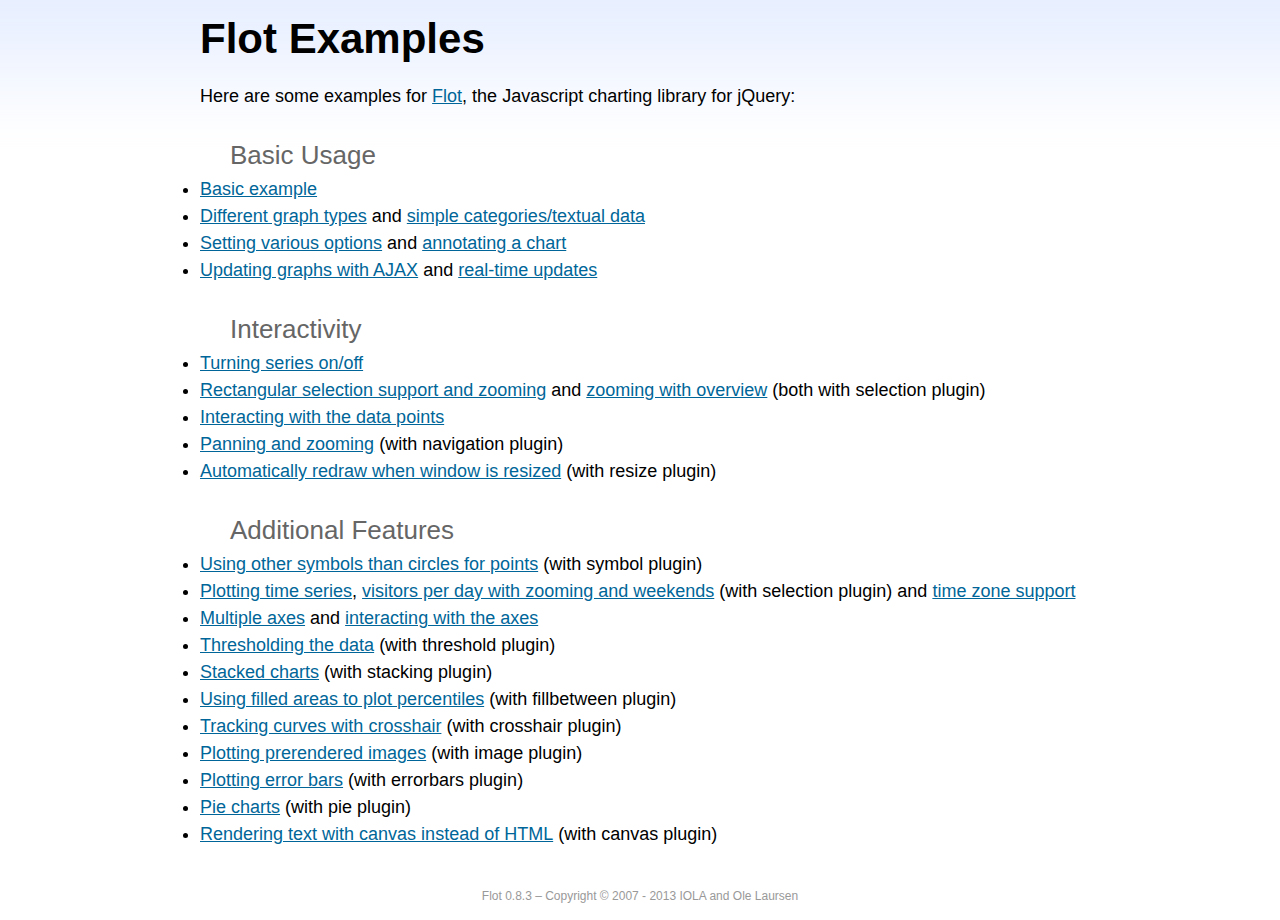
<file: timeschedule_analysis/templates/flot/examples/index.html>
<!DOCTYPE html PUBLIC "-//W3C//DTD HTML 4.01//EN" "http://www.w3.org/TR/html4/strict.dtd">
<html>
<head>
	<meta http-equiv="Content-Type" content="text/html; charset=utf-8">
	<title>Flot Examples</title>
	<link href="examples.css" rel="stylesheet" type="text/css">
	<style>

	h3 {
		margin-top: 30px;
		margin-bottom: 5px;
	}

	</style>
	<script language="javascript" type="text/javascript" src="../jquery.js"></script>
	<script language="javascript" type="text/javascript" src="../jquery.flot.js"></script>
	<script type="text/javascript">

	$(function() {

		// Add the Flot version string to the footer

		$("#footer").prepend("Flot " + $.plot.version + " &ndash; ");
	});

	</script>
</head>
<body>

	<div id="header">
		<h2>Flot Examples</h2>
	</div>

	<div id="content">

		<p>Here are some examples for <a href="http://www.flotcharts.org">Flot</a>, the Javascript charting library for jQuery:</p>

		<h3>Basic Usage</h3>

		<ul>
			<li><a href="basic-usage/index.html">Basic example</a></li>
			<li><a href="series-types/index.html">Different graph types</a> and <a href="categories/index.html">simple categories/textual data</a></li>
			<li><a href="basic-options/index.html">Setting various options</a> and <a href="annotating/index.html">annotating a chart</a></li>
			<li><a href="ajax/index.html">Updating graphs with AJAX</a> and <a href="realtime/index.html">real-time updates</a></li>
		</ul>

		<h3>Interactivity</h3>

		<ul>
			<li><a href="series-toggle/index.html">Turning series on/off</a></li>
			<li><a href="selection/index.html">Rectangular selection support and zooming</a> and <a href="zooming/index.html">zooming with overview</a> (both with selection plugin)</li>
			<li><a href="interacting/index.html">Interacting with the data points</a></li>
			<li><a href="navigate/index.html">Panning and zooming</a> (with navigation plugin)</li>
			<li><a href="resize/index.html">Automatically redraw when window is resized</a> (with resize plugin)</li>
		</ul>

		<h3>Additional Features</h3>

		<ul>
			<li><a href="symbols/index.html">Using other symbols than circles for points</a> (with symbol plugin)</li>
			<li><a href="axes-time/index.html">Plotting time series</a>, <a href="visitors/index.html">visitors per day with zooming and weekends</a> (with selection plugin) and <a href="axes-time-zones/index.html">time zone support</a></li>
			<li><a href="axes-multiple/index.html">Multiple axes</a> and <a href="axes-interacting/index.html">interacting with the axes</a></li>
			<li><a href="threshold/index.html">Thresholding the data</a> (with threshold plugin)</li>
			<li><a href="stacking/index.html">Stacked charts</a> (with stacking plugin)</li>
			<li><a href="percentiles/index.html">Using filled areas to plot percentiles</a> (with fillbetween plugin)</li>
			<li><a href="tracking/index.html">Tracking curves with crosshair</a> (with crosshair plugin)</li>
			<li><a href="image/index.html">Plotting prerendered images</a> (with image plugin)</li>
			<li><a href="series-errorbars/index.html">Plotting error bars</a> (with errorbars plugin)</li>
			<li><a href="series-pie/index.html">Pie charts</a> (with pie plugin)</li>
			<li><a href="canvas/index.html">Rendering text with canvas instead of HTML</a> (with canvas plugin)</li>
		</ul>

	</div>

	<div id="footer">
		Copyright &copy; 2007 - 2013 IOLA and Ole Laursen
	</div>

</body>
</html>
</file>
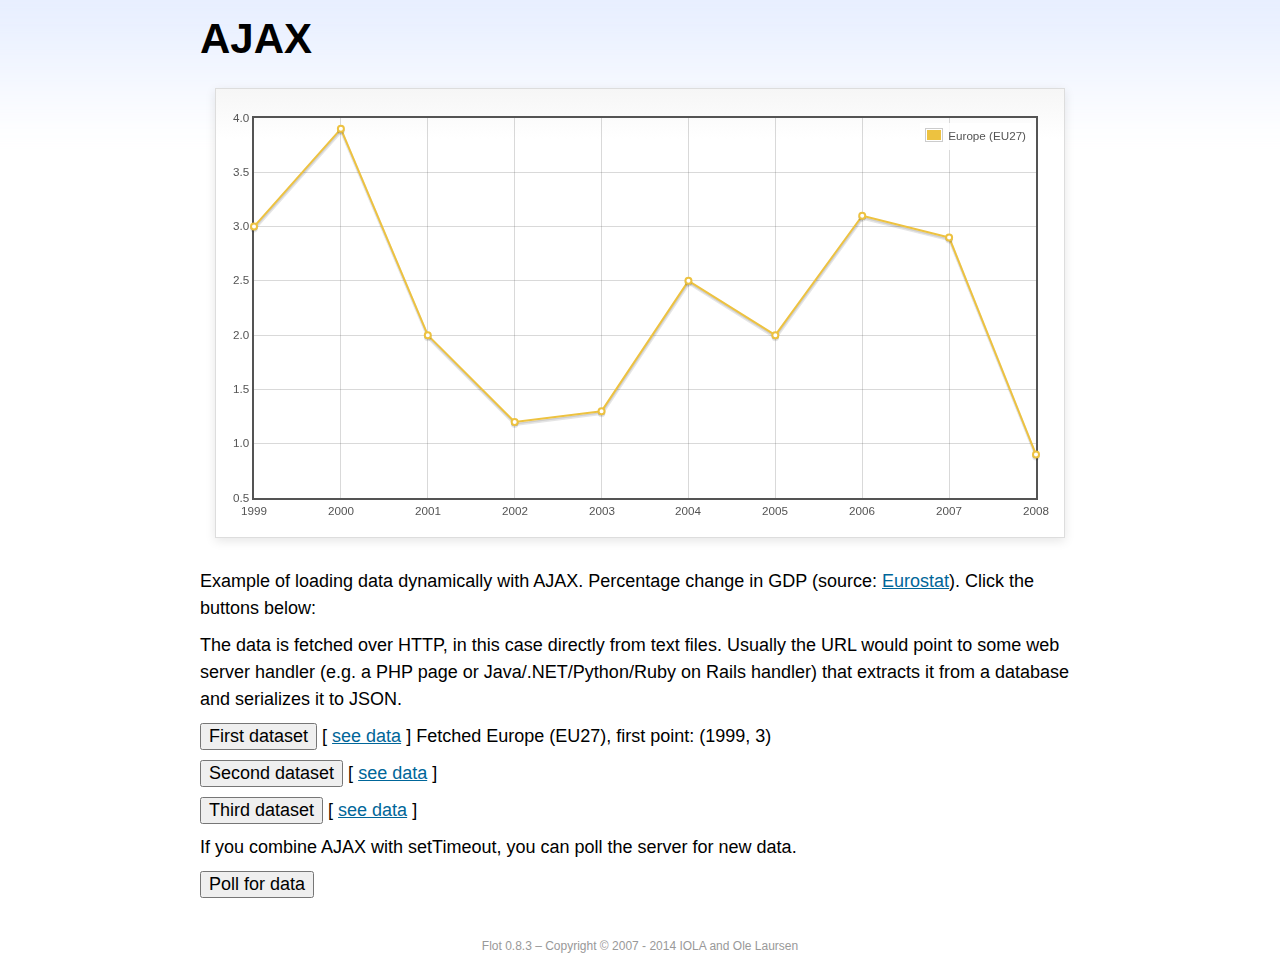
<file: timeschedule_analysis/templates/flot/examples/ajax/index.html>
<!DOCTYPE html PUBLIC "-//W3C//DTD HTML 4.01//EN" "http://www.w3.org/TR/html4/strict.dtd">
<html>
<head>
	<meta http-equiv="Content-Type" content="text/html; charset=utf-8">
	<title>Flot Examples: AJAX</title>
	<link href="../examples.css" rel="stylesheet" type="text/css">
	<!--[if lte IE 8]><script language="javascript" type="text/javascript" src="../../excanvas.min.js"></script><![endif]-->
	<script language="javascript" type="text/javascript" src="../../jquery.js"></script>
	<script language="javascript" type="text/javascript" src="../../jquery.flot.js"></script>
	<script type="text/javascript">

	$(function() {

		var options = {
			lines: {
				show: true
			},
			points: {
				show: true
			},
			xaxis: {
				tickDecimals: 0,
				tickSize: 1
			}
		};

		var data = [];

		$.plot("#placeholder", data, options);

		// Fetch one series, adding to what we already have

		var alreadyFetched = {};

		$("button.fetchSeries").click(function () {

			var button = $(this);

			// Find the URL in the link right next to us, then fetch the data

			var dataurl = button.siblings("a").attr("href");

			function onDataReceived(series) {

				// Extract the first coordinate pair; jQuery has parsed it, so
				// the data is now just an ordinary JavaScript object

				var firstcoordinate = "(" + series.data[0][0] + ", " + series.data[0][1] + ")";
				button.siblings("span").text("Fetched " + series.label + ", first point: " + firstcoordinate);

				// Push the new data onto our existing data array

				if (!alreadyFetched[series.label]) {
					alreadyFetched[series.label] = true;
					data.push(series);
				}

				$.plot("#placeholder", data, options);
			}

			$.ajax({
				url: dataurl,
				type: "GET",
				dataType: "json",
				success: onDataReceived
			});
		});

		// Initiate a recurring data update

		$("button.dataUpdate").click(function () {

			data = [];
			alreadyFetched = {};

			$.plot("#placeholder", data, options);

			var iteration = 0;

			function fetchData() {

				++iteration;

				function onDataReceived(series) {

					// Load all the data in one pass; if we only got partial
					// data we could merge it with what we already have.

					data = [ series ];
					$.plot("#placeholder", data, options);
				}

				// Normally we call the same URL - a script connected to a
				// database - but in this case we only have static example
				// files, so we need to modify the URL.

				$.ajax({
					url: "data-eu-gdp-growth-" + iteration + ".json",
					type: "GET",
					dataType: "json",
					success: onDataReceived
				});

				if (iteration < 5) {
					setTimeout(fetchData, 1000);
				} else {
					data = [];
					alreadyFetched = {};
				}
			}

			setTimeout(fetchData, 1000);
		});

		// Load the first series by default, so we don't have an empty plot

		$("button.fetchSeries:first").click();

		// Add the Flot version string to the footer

		$("#footer").prepend("Flot " + $.plot.version + " &ndash; ");
	});

	</script>
</head>
<body>

	<div id="header">
		<h2>AJAX</h2>
	</div>

	<div id="content">

		<div class="demo-container">
			<div id="placeholder" class="demo-placeholder"></div>
		</div>

		<p>Example of loading data dynamically with AJAX. Percentage change in GDP (source: <a href="http://epp.eurostat.ec.europa.eu/tgm/table.do?tab=table&init=1&plugin=1&language=en&pcode=tsieb020">Eurostat</a>). Click the buttons below:</p>

		<p>The data is fetched over HTTP, in this case directly from text files. Usually the URL would point to some web server handler (e.g. a PHP page or Java/.NET/Python/Ruby on Rails handler) that extracts it from a database and serializes it to JSON.</p>

		<p>
			<button class="fetchSeries">First dataset</button>
			[ <a href="data-eu-gdp-growth.json">see data</a> ]
			<span></span>
		</p>

		<p>
			<button class="fetchSeries">Second dataset</button>
			[ <a href="data-japan-gdp-growth.json">see data</a> ]
			<span></span>
		</p>

		<p>
			<button class="fetchSeries">Third dataset</button>
			[ <a href="data-usa-gdp-growth.json">see data</a> ]
			<span></span>
		</p>

		<p>If you combine AJAX with setTimeout, you can poll the server for new data.</p>

		<p>
			<button class="dataUpdate">Poll for data</button>
		</p>

	</div>

	<div id="footer">
		Copyright &copy; 2007 - 2014 IOLA and Ole Laursen
	</div>

</body>
</html>
</file>
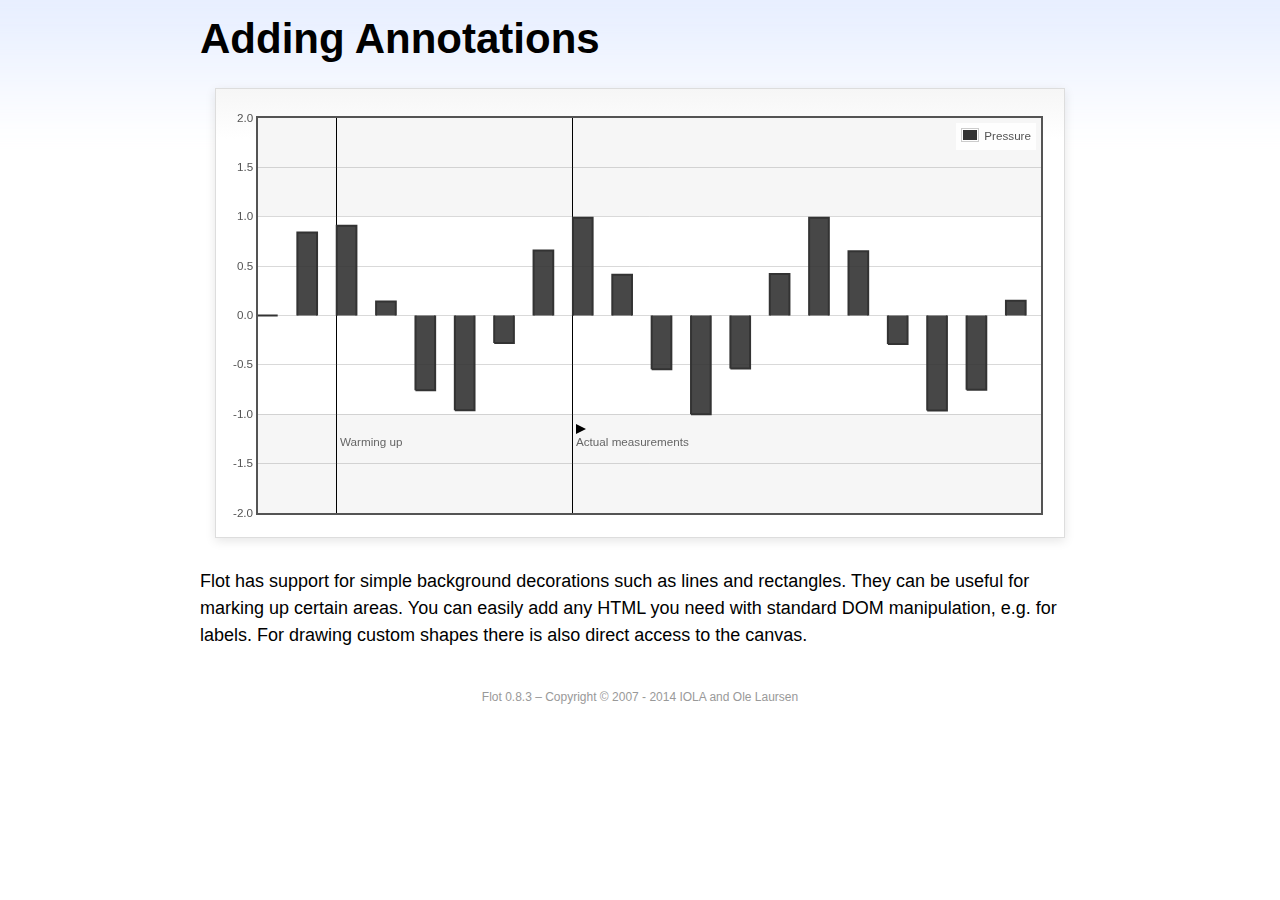
<file: timeschedule_analysis/templates/flot/examples/annotating/index.html>
<!DOCTYPE html PUBLIC "-//W3C//DTD HTML 4.01//EN" "http://www.w3.org/TR/html4/strict.dtd">
<html>
<head>
	<meta http-equiv="Content-Type" content="text/html; charset=utf-8">
	<title>Flot Examples: Adding Annotations</title>
	<link href="../examples.css" rel="stylesheet" type="text/css">
	<!--[if lte IE 8]><script language="javascript" type="text/javascript" src="../../excanvas.min.js"></script><![endif]-->
	<script language="javascript" type="text/javascript" src="../../jquery.js"></script>
	<script language="javascript" type="text/javascript" src="../../jquery.flot.js"></script>
	<script type="text/javascript">

	$(function() {

		var d1 = [];
		for (var i = 0; i < 20; ++i) {
			d1.push([i, Math.sin(i)]);
		}

		var data = [{ data: d1, label: "Pressure", color: "#333" }];

		var markings = [
			{ color: "#f6f6f6", yaxis: { from: 1 } },
			{ color: "#f6f6f6", yaxis: { to: -1 } },
			{ color: "#000", lineWidth: 1, xaxis: { from: 2, to: 2 } },
			{ color: "#000", lineWidth: 1, xaxis: { from: 8, to: 8 } }
		];

		var placeholder = $("#placeholder");

		var plot = $.plot(placeholder, data, {
			bars: { show: true, barWidth: 0.5, fill: 0.9 },
			xaxis: { ticks: [], autoscaleMargin: 0.02 },
			yaxis: { min: -2, max: 2 },
			grid: { markings: markings }
		});

		var o = plot.pointOffset({ x: 2, y: -1.2});

		// Append it to the placeholder that Flot already uses for positioning

		placeholder.append("<div style='position:absolute;left:" + (o.left + 4) + "px;top:" + o.top + "px;color:#666;font-size:smaller'>Warming up</div>");

		o = plot.pointOffset({ x: 8, y: -1.2});
		placeholder.append("<div style='position:absolute;left:" + (o.left + 4) + "px;top:" + o.top + "px;color:#666;font-size:smaller'>Actual measurements</div>");

		// Draw a little arrow on top of the last label to demonstrate canvas
		// drawing

		var ctx = plot.getCanvas().getContext("2d");
		ctx.beginPath();
		o.left += 4;
		ctx.moveTo(o.left, o.top);
		ctx.lineTo(o.left, o.top - 10);
		ctx.lineTo(o.left + 10, o.top - 5);
		ctx.lineTo(o.left, o.top);
		ctx.fillStyle = "#000";
		ctx.fill();

		// Add the Flot version string to the footer

		$("#footer").prepend("Flot " + $.plot.version + " &ndash; ");
	});

	</script>
</head>
<body>

	<div id="header">
		<h2>Adding Annotations</h2>
	</div>

	<div id="content">

		<div class="demo-container">
			<div id="placeholder" class="demo-placeholder"></div>
		</div>

		<p>Flot has support for simple background decorations such as lines and rectangles. They can be useful for marking up certain areas. You can easily add any HTML you need with standard DOM manipulation, e.g. for labels. For drawing custom shapes there is also direct access to the canvas.</p>

	</div>

	<div id="footer">
		Copyright &copy; 2007 - 2014 IOLA and Ole Laursen
	</div>

</body>
</html>
</file>
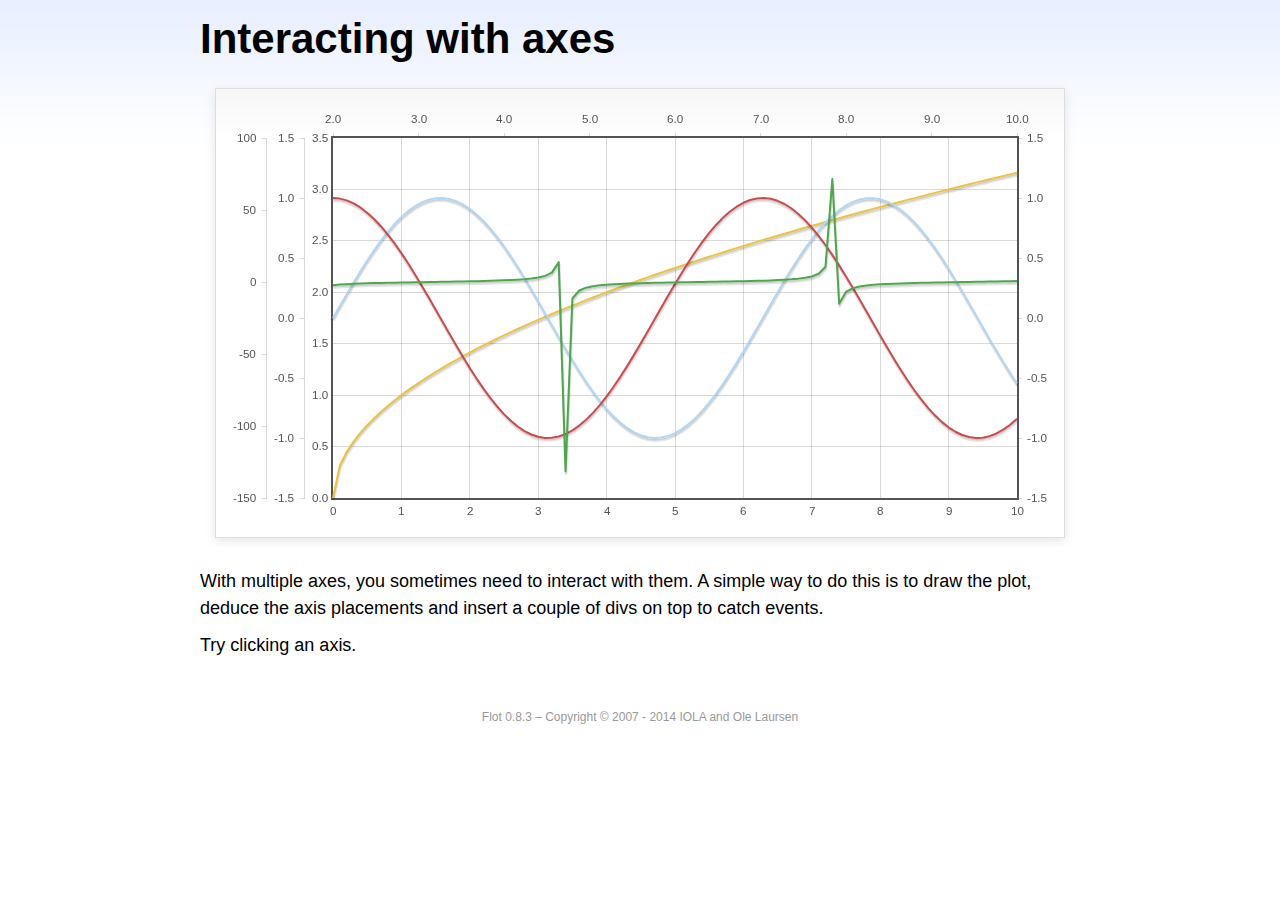
<file: timeschedule_analysis/templates/flot/examples/axes-interacting/index.html>
<!DOCTYPE html PUBLIC "-//W3C//DTD HTML 4.01//EN" "http://www.w3.org/TR/html4/strict.dtd">
<html>
<head>
	<meta http-equiv="Content-Type" content="text/html; charset=utf-8">
	<title>Flot Examples: Interacting with axes</title>
	<link href="../examples.css" rel="stylesheet" type="text/css">
	<!--[if lte IE 8]><script language="javascript" type="text/javascript" src="../../excanvas.min.js"></script><![endif]-->
	<script language="javascript" type="text/javascript" src="../../jquery.js"></script>
	<script language="javascript" type="text/javascript" src="../../jquery.flot.js"></script>
	<script type="text/javascript">

	$(function() {

		function generate(start, end, fn) {
			var res = [];
			for (var i = 0; i <= 100; ++i) {
				var x = start + i / 100 * (end - start);
				res.push([x, fn(x)]);
			}
			return res;
		}

		var data = [
			{ data: generate(0, 10, function (x) { return Math.sqrt(x);}), xaxis: 1, yaxis:1 },
			{ data: generate(0, 10, function (x) { return Math.sin(x);}), xaxis: 1, yaxis:2 },
			{ data: generate(0, 10, function (x) { return Math.cos(x);}), xaxis: 1, yaxis:3 },
			{ data: generate(2, 10, function (x) { return Math.tan(x);}), xaxis: 2, yaxis: 4 }
		];

		var plot = $.plot("#placeholder", data, {
			xaxes: [
				{ position: 'bottom' },
				{ position: 'top'}
			],
			yaxes: [
				{ position: 'left' },
				{ position: 'left' },
				{ position: 'right' },
				{ position: 'left' }
			]
		});

		// Create a div for each axis

		$.each(plot.getAxes(), function (i, axis) {
			if (!axis.show)
				return;

			var box = axis.box;

			$("<div class='axisTarget' style='position:absolute; left:" + box.left + "px; top:" + box.top + "px; width:" + box.width +  "px; height:" + box.height + "px'></div>")
				.data("axis.direction", axis.direction)
				.data("axis.n", axis.n)
				.css({ backgroundColor: "#f00", opacity: 0, cursor: "pointer" })
				.appendTo(plot.getPlaceholder())
				.hover(
					function () { $(this).css({ opacity: 0.10 }) },
					function () { $(this).css({ opacity: 0 }) }
				)
				.click(function () {
					$("#click").text("You clicked the " + axis.direction + axis.n + "axis!")
				});
		});

		// Add the Flot version string to the footer

		$("#footer").prepend("Flot " + $.plot.version + " &ndash; ");
	});

	</script>
</head>
<body>

	<div id="header">
		<h2>Interacting with axes</h2>
	</div>

	<div id="content">

		<div class="demo-container">
			<div id="placeholder" class="demo-placeholder"></div>
		</div>

		<p>With multiple axes, you sometimes need to interact with them. A simple way to do this is to draw the plot, deduce the axis placements and insert a couple of divs on top to catch events.</p>

		<p>Try clicking an axis.</p>

		<p id="click"></p>

	</div>

	<div id="footer">
		Copyright &copy; 2007 - 2014 IOLA and Ole Laursen
	</div>

</body>
</html>
</file>
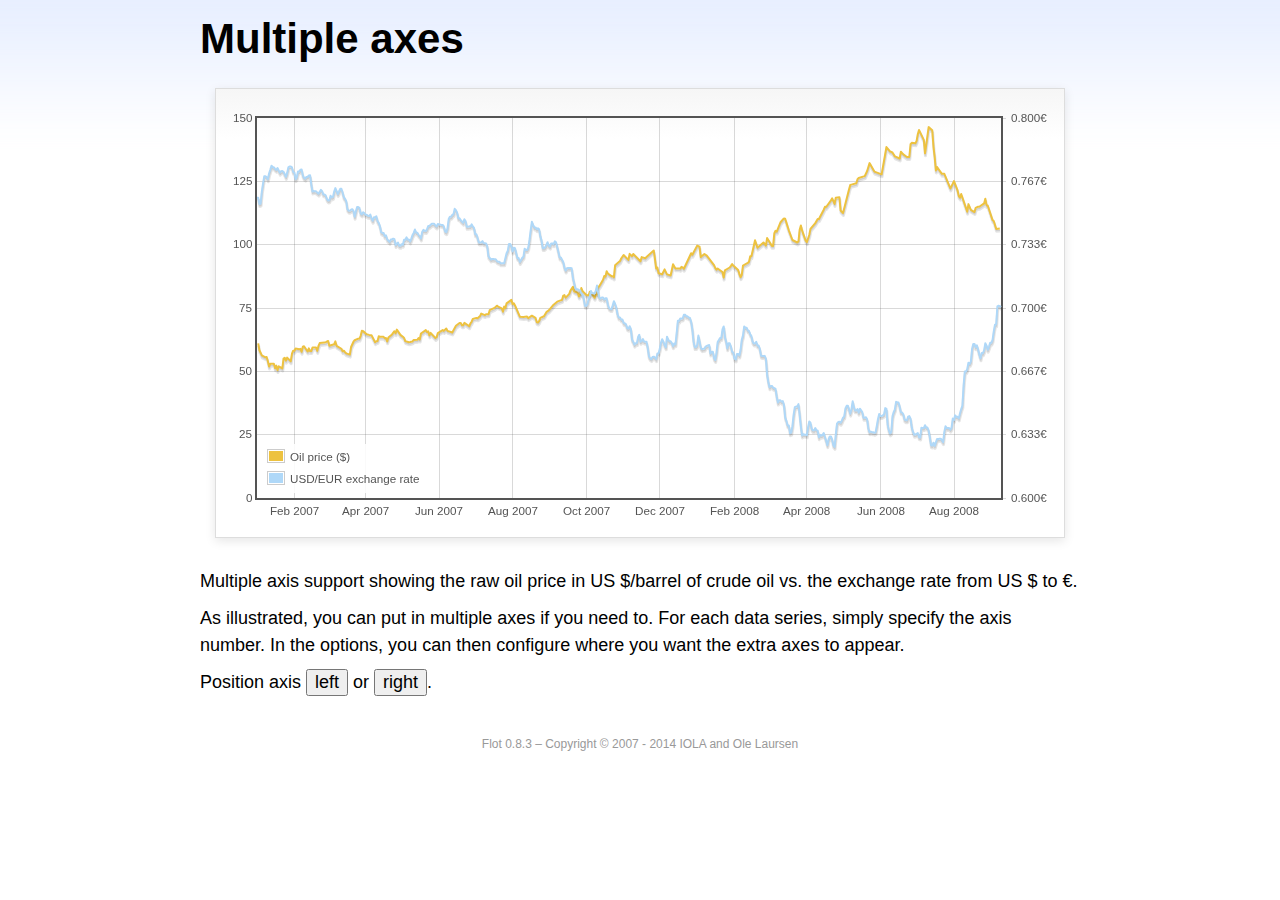
<file: timeschedule_analysis/templates/flot/examples/axes-multiple/index.html>
<!DOCTYPE html PUBLIC "-//W3C//DTD HTML 4.01//EN" "http://www.w3.org/TR/html4/strict.dtd">
<html>
<head>
	<meta http-equiv="Content-Type" content="text/html; charset=utf-8">
	<title>Flot Examples: Multiple Axes</title>
	<link href="../examples.css" rel="stylesheet" type="text/css">
	<!--[if lte IE 8]><script language="javascript" type="text/javascript" src="../../excanvas.min.js"></script><![endif]-->
	<script language="javascript" type="text/javascript" src="../../jquery.js"></script>
	<script language="javascript" type="text/javascript" src="../../jquery.flot.js"></script>
	<script language="javascript" type="text/javascript" src="../../jquery.flot.time.js"></script>
	<script type="text/javascript">

	$(function() {

		var oilprices = [[1167692400000,61.05], [1167778800000,58.32], [1167865200000,57.35], [1167951600000,56.31], [1168210800000,55.55], [1168297200000,55.64], [1168383600000,54.02], [1168470000000,51.88], [1168556400000,52.99], [1168815600000,52.99], [1168902000000,51.21], [1168988400000,52.24], [1169074800000,50.48], [1169161200000,51.99], [1169420400000,51.13], [1169506800000,55.04], [1169593200000,55.37], [1169679600000,54.23], [1169766000000,55.42], [1170025200000,54.01], [1170111600000,56.97], [1170198000000,58.14], [1170284400000,58.14], [1170370800000,59.02], [1170630000000,58.74], [1170716400000,58.88], [1170802800000,57.71], [1170889200000,59.71], [1170975600000,59.89], [1171234800000,57.81], [1171321200000,59.06], [1171407600000,58.00], [1171494000000,57.99], [1171580400000,59.39], [1171839600000,59.39], [1171926000000,58.07], [1172012400000,60.07], [1172098800000,61.14], [1172444400000,61.39], [1172530800000,61.46], [1172617200000,61.79], [1172703600000,62.00], [1172790000000,60.07], [1173135600000,60.69], [1173222000000,61.82], [1173308400000,60.05], [1173654000000,58.91], [1173740400000,57.93], [1173826800000,58.16], [1173913200000,57.55], [1173999600000,57.11], [1174258800000,56.59], [1174345200000,59.61], [1174518000000,61.69], [1174604400000,62.28], [1174860000000,62.91], [1174946400000,62.93], [1175032800000,64.03], [1175119200000,66.03], [1175205600000,65.87], [1175464800000,64.64], [1175637600000,64.38], [1175724000000,64.28], [1175810400000,64.28], [1176069600000,61.51], [1176156000000,61.89], [1176242400000,62.01], [1176328800000,63.85], [1176415200000,63.63], [1176674400000,63.61], [1176760800000,63.10], [1176847200000,63.13], [1176933600000,61.83], [1177020000000,63.38], [1177279200000,64.58], [1177452000000,65.84], [1177538400000,65.06], [1177624800000,66.46], [1177884000000,64.40], [1178056800000,63.68], [1178143200000,63.19], [1178229600000,61.93], [1178488800000,61.47], [1178575200000,61.55], [1178748000000,61.81], [1178834400000,62.37], [1179093600000,62.46], [1179180000000,63.17], [1179266400000,62.55], [1179352800000,64.94], [1179698400000,66.27], [1179784800000,65.50], [1179871200000,65.77], [1179957600000,64.18], [1180044000000,65.20], [1180389600000,63.15], [1180476000000,63.49], [1180562400000,65.08], [1180908000000,66.30], [1180994400000,65.96], [1181167200000,66.93], [1181253600000,65.98], [1181599200000,65.35], [1181685600000,66.26], [1181858400000,68.00], [1182117600000,69.09], [1182204000000,69.10], [1182290400000,68.19], [1182376800000,68.19], [1182463200000,69.14], [1182722400000,68.19], [1182808800000,67.77], [1182895200000,68.97], [1182981600000,69.57], [1183068000000,70.68], [1183327200000,71.09], [1183413600000,70.92], [1183586400000,71.81], [1183672800000,72.81], [1183932000000,72.19], [1184018400000,72.56], [1184191200000,72.50], [1184277600000,74.15], [1184623200000,75.05], [1184796000000,75.92], [1184882400000,75.57], [1185141600000,74.89], [1185228000000,73.56], [1185314400000,75.57], [1185400800000,74.95], [1185487200000,76.83], [1185832800000,78.21], [1185919200000,76.53], [1186005600000,76.86], [1186092000000,76.00], [1186437600000,71.59], [1186696800000,71.47], [1186956000000,71.62], [1187042400000,71.00], [1187301600000,71.98], [1187560800000,71.12], [1187647200000,69.47], [1187733600000,69.26], [1187820000000,69.83], [1187906400000,71.09], [1188165600000,71.73], [1188338400000,73.36], [1188511200000,74.04], [1188856800000,76.30], [1189116000000,77.49], [1189461600000,78.23], [1189548000000,79.91], [1189634400000,80.09], [1189720800000,79.10], [1189980000000,80.57], [1190066400000,81.93], [1190239200000,83.32], [1190325600000,81.62], [1190584800000,80.95], [1190671200000,79.53], [1190757600000,80.30], [1190844000000,82.88], [1190930400000,81.66], [1191189600000,80.24], [1191276000000,80.05], [1191362400000,79.94], [1191448800000,81.44], [1191535200000,81.22], [1191794400000,79.02], [1191880800000,80.26], [1191967200000,80.30], [1192053600000,83.08], [1192140000000,83.69], [1192399200000,86.13], [1192485600000,87.61], [1192572000000,87.40], [1192658400000,89.47], [1192744800000,88.60], [1193004000000,87.56], [1193090400000,87.56], [1193176800000,87.10], [1193263200000,91.86], [1193612400000,93.53], [1193698800000,94.53], [1193871600000,95.93], [1194217200000,93.98], [1194303600000,96.37], [1194476400000,95.46], [1194562800000,96.32], [1195081200000,93.43], [1195167600000,95.10], [1195426800000,94.64], [1195513200000,95.10], [1196031600000,97.70], [1196118000000,94.42], [1196204400000,90.62], [1196290800000,91.01], [1196377200000,88.71], [1196636400000,88.32], [1196809200000,90.23], [1196982000000,88.28], [1197241200000,87.86], [1197327600000,90.02], [1197414000000,92.25], [1197586800000,90.63], [1197846000000,90.63], [1197932400000,90.49], [1198018800000,91.24], [1198105200000,91.06], [1198191600000,90.49], [1198710000000,96.62], [1198796400000,96.00], [1199142000000,99.62], [1199314800000,99.18], [1199401200000,95.09], [1199660400000,96.33], [1199833200000,95.67], [1200351600000,91.90], [1200438000000,90.84], [1200524400000,90.13], [1200610800000,90.57], [1200956400000,89.21], [1201042800000,86.99], [1201129200000,89.85], [1201474800000,90.99], [1201561200000,91.64], [1201647600000,92.33], [1201734000000,91.75], [1202079600000,90.02], [1202166000000,88.41], [1202252400000,87.14], [1202338800000,88.11], [1202425200000,91.77], [1202770800000,92.78], [1202857200000,93.27], [1202943600000,95.46], [1203030000000,95.46], [1203289200000,101.74], [1203462000000,98.81], [1203894000000,100.88], [1204066800000,99.64], [1204153200000,102.59], [1204239600000,101.84], [1204498800000,99.52], [1204585200000,99.52], [1204671600000,104.52], [1204758000000,105.47], [1204844400000,105.15], [1205103600000,108.75], [1205276400000,109.92], [1205362800000,110.33], [1205449200000,110.21], [1205708400000,105.68], [1205967600000,101.84], [1206313200000,100.86], [1206399600000,101.22], [1206486000000,105.90], [1206572400000,107.58], [1206658800000,105.62], [1206914400000,101.58], [1207000800000,100.98], [1207173600000,103.83], [1207260000000,106.23], [1207605600000,108.50], [1207778400000,110.11], [1207864800000,110.14], [1208210400000,113.79], [1208296800000,114.93], [1208383200000,114.86], [1208728800000,117.48], [1208815200000,118.30], [1208988000000,116.06], [1209074400000,118.52], [1209333600000,118.75], [1209420000000,113.46], [1209592800000,112.52], [1210024800000,121.84], [1210111200000,123.53], [1210197600000,123.69], [1210543200000,124.23], [1210629600000,125.80], [1210716000000,126.29], [1211148000000,127.05], [1211320800000,129.07], [1211493600000,132.19], [1211839200000,128.85], [1212357600000,127.76], [1212703200000,138.54], [1212962400000,136.80], [1213135200000,136.38], [1213308000000,134.86], [1213653600000,134.01], [1213740000000,136.68], [1213912800000,135.65], [1214172000000,134.62], [1214258400000,134.62], [1214344800000,134.62], [1214431200000,139.64], [1214517600000,140.21], [1214776800000,140.00], [1214863200000,140.97], [1214949600000,143.57], [1215036000000,145.29], [1215381600000,141.37], [1215468000000,136.04], [1215727200000,146.40], [1215986400000,145.18], [1216072800000,138.74], [1216159200000,134.60], [1216245600000,129.29], [1216332000000,130.65], [1216677600000,127.95], [1216850400000,127.95], [1217282400000,122.19], [1217455200000,124.08], [1217541600000,125.10], [1217800800000,121.41], [1217887200000,119.17], [1217973600000,118.58], [1218060000000,120.02], [1218405600000,114.45], [1218492000000,113.01], [1218578400000,116.00], [1218751200000,113.77], [1219010400000,112.87], [1219096800000,114.53], [1219269600000,114.98], [1219356000000,114.98], [1219701600000,116.27], [1219788000000,118.15], [1219874400000,115.59], [1219960800000,115.46], [1220306400000,109.71], [1220392800000,109.35], [1220565600000,106.23], [1220824800000,106.34]];

		var exchangerates = [[1167606000000,0.7580], [1167692400000,0.7580], [1167778800000,0.75470], [1167865200000,0.75490], [1167951600000,0.76130], [1168038000000,0.76550], [1168124400000,0.76930], [1168210800000,0.76940], [1168297200000,0.76880], [1168383600000,0.76780], [1168470000000,0.77080], [1168556400000,0.77270], [1168642800000,0.77490], [1168729200000,0.77410], [1168815600000,0.77410], [1168902000000,0.77320], [1168988400000,0.77270], [1169074800000,0.77370], [1169161200000,0.77240], [1169247600000,0.77120], [1169334000000,0.7720], [1169420400000,0.77210], [1169506800000,0.77170], [1169593200000,0.77040], [1169679600000,0.7690], [1169766000000,0.77110], [1169852400000,0.7740], [1169938800000,0.77450], [1170025200000,0.77450], [1170111600000,0.7740], [1170198000000,0.77160], [1170284400000,0.77130], [1170370800000,0.76780], [1170457200000,0.76880], [1170543600000,0.77180], [1170630000000,0.77180], [1170716400000,0.77280], [1170802800000,0.77290], [1170889200000,0.76980], [1170975600000,0.76850], [1171062000000,0.76810], [1171148400000,0.7690], [1171234800000,0.7690], [1171321200000,0.76980], [1171407600000,0.76990], [1171494000000,0.76510], [1171580400000,0.76130], [1171666800000,0.76160], [1171753200000,0.76140], [1171839600000,0.76140], [1171926000000,0.76070], [1172012400000,0.76020], [1172098800000,0.76110], [1172185200000,0.76220], [1172271600000,0.76150], [1172358000000,0.75980], [1172444400000,0.75980], [1172530800000,0.75920], [1172617200000,0.75730], [1172703600000,0.75660], [1172790000000,0.75670], [1172876400000,0.75910], [1172962800000,0.75820], [1173049200000,0.75850], [1173135600000,0.76130], [1173222000000,0.76310], [1173308400000,0.76150], [1173394800000,0.760], [1173481200000,0.76130], [1173567600000,0.76270], [1173654000000,0.76270], [1173740400000,0.76080], [1173826800000,0.75830], [1173913200000,0.75750], [1173999600000,0.75620], [1174086000000,0.7520], [1174172400000,0.75120], [1174258800000,0.75120], [1174345200000,0.75170], [1174431600000,0.7520], [1174518000000,0.75110], [1174604400000,0.7480], [1174690800000,0.75090], [1174777200000,0.75310], [1174860000000,0.75310], [1174946400000,0.75270], [1175032800000,0.74980], [1175119200000,0.74930], [1175205600000,0.75040], [1175292000000,0.750], [1175378400000,0.74910], [1175464800000,0.74910], [1175551200000,0.74850], [1175637600000,0.74840], [1175724000000,0.74920], [1175810400000,0.74710], [1175896800000,0.74590], [1175983200000,0.74770], [1176069600000,0.74770], [1176156000000,0.74830], [1176242400000,0.74580], [1176328800000,0.74480], [1176415200000,0.7430], [1176501600000,0.73990], [1176588000000,0.73950], [1176674400000,0.73950], [1176760800000,0.73780], [1176847200000,0.73820], [1176933600000,0.73620], [1177020000000,0.73550], [1177106400000,0.73480], [1177192800000,0.73610], [1177279200000,0.73610], [1177365600000,0.73650], [1177452000000,0.73620], [1177538400000,0.73310], [1177624800000,0.73390], [1177711200000,0.73440], [1177797600000,0.73270], [1177884000000,0.73270], [1177970400000,0.73360], [1178056800000,0.73330], [1178143200000,0.73590], [1178229600000,0.73590], [1178316000000,0.73720], [1178402400000,0.7360], [1178488800000,0.7360], [1178575200000,0.7350], [1178661600000,0.73650], [1178748000000,0.73840], [1178834400000,0.73950], [1178920800000,0.74130], [1179007200000,0.73970], [1179093600000,0.73960], [1179180000000,0.73850], [1179266400000,0.73780], [1179352800000,0.73660], [1179439200000,0.740], [1179525600000,0.74110], [1179612000000,0.74060], [1179698400000,0.74050], [1179784800000,0.74140], [1179871200000,0.74310], [1179957600000,0.74310], [1180044000000,0.74380], [1180130400000,0.74430], [1180216800000,0.74430], [1180303200000,0.74430], [1180389600000,0.74340], [1180476000000,0.74290], [1180562400000,0.74420], [1180648800000,0.7440], [1180735200000,0.74390], [1180821600000,0.74370], [1180908000000,0.74370], [1180994400000,0.74290], [1181080800000,0.74030], [1181167200000,0.73990], [1181253600000,0.74180], [1181340000000,0.74680], [1181426400000,0.7480], [1181512800000,0.7480], [1181599200000,0.7490], [1181685600000,0.74940], [1181772000000,0.75220], [1181858400000,0.75150], [1181944800000,0.75020], [1182031200000,0.74720], [1182117600000,0.74720], [1182204000000,0.74620], [1182290400000,0.74550], [1182376800000,0.74490], [1182463200000,0.74670], [1182549600000,0.74580], [1182636000000,0.74270], [1182722400000,0.74270], [1182808800000,0.7430], [1182895200000,0.74290], [1182981600000,0.7440], [1183068000000,0.7430], [1183154400000,0.74220], [1183240800000,0.73880], [1183327200000,0.73880], [1183413600000,0.73690], [1183500000000,0.73450], [1183586400000,0.73450], [1183672800000,0.73450], [1183759200000,0.73520], [1183845600000,0.73410], [1183932000000,0.73410], [1184018400000,0.7340], [1184104800000,0.73240], [1184191200000,0.72720], [1184277600000,0.72640], [1184364000000,0.72550], [1184450400000,0.72580], [1184536800000,0.72580], [1184623200000,0.72560], [1184709600000,0.72570], [1184796000000,0.72470], [1184882400000,0.72430], [1184968800000,0.72440], [1185055200000,0.72350], [1185141600000,0.72350], [1185228000000,0.72350], [1185314400000,0.72350], [1185400800000,0.72620], [1185487200000,0.72880], [1185573600000,0.73010], [1185660000000,0.73370], [1185746400000,0.73370], [1185832800000,0.73240], [1185919200000,0.72970], [1186005600000,0.73170], [1186092000000,0.73150], [1186178400000,0.72880], [1186264800000,0.72630], [1186351200000,0.72630], [1186437600000,0.72420], [1186524000000,0.72530], [1186610400000,0.72640], [1186696800000,0.7270], [1186783200000,0.73120], [1186869600000,0.73050], [1186956000000,0.73050], [1187042400000,0.73180], [1187128800000,0.73580], [1187215200000,0.74090], [1187301600000,0.74540], [1187388000000,0.74370], [1187474400000,0.74240], [1187560800000,0.74240], [1187647200000,0.74150], [1187733600000,0.74190], [1187820000000,0.74140], [1187906400000,0.73770], [1187992800000,0.73550], [1188079200000,0.73150], [1188165600000,0.73150], [1188252000000,0.7320], [1188338400000,0.73320], [1188424800000,0.73460], [1188511200000,0.73280], [1188597600000,0.73230], [1188684000000,0.7340], [1188770400000,0.7340], [1188856800000,0.73360], [1188943200000,0.73510], [1189029600000,0.73460], [1189116000000,0.73210], [1189202400000,0.72940], [1189288800000,0.72660], [1189375200000,0.72660], [1189461600000,0.72540], [1189548000000,0.72420], [1189634400000,0.72130], [1189720800000,0.71970], [1189807200000,0.72090], [1189893600000,0.7210], [1189980000000,0.7210], [1190066400000,0.7210], [1190152800000,0.72090], [1190239200000,0.71590], [1190325600000,0.71330], [1190412000000,0.71050], [1190498400000,0.70990], [1190584800000,0.70990], [1190671200000,0.70930], [1190757600000,0.70930], [1190844000000,0.70760], [1190930400000,0.7070], [1191016800000,0.70490], [1191103200000,0.70120], [1191189600000,0.70110], [1191276000000,0.70190], [1191362400000,0.70460], [1191448800000,0.70630], [1191535200000,0.70890], [1191621600000,0.70770], [1191708000000,0.70770], [1191794400000,0.70770], [1191880800000,0.70910], [1191967200000,0.71180], [1192053600000,0.70790], [1192140000000,0.70530], [1192226400000,0.7050], [1192312800000,0.70550], [1192399200000,0.70550], [1192485600000,0.70450], [1192572000000,0.70510], [1192658400000,0.70510], [1192744800000,0.70170], [1192831200000,0.70], [1192917600000,0.69950], [1193004000000,0.69940], [1193090400000,0.70140], [1193176800000,0.70360], [1193263200000,0.70210], [1193349600000,0.70020], [1193436000000,0.69670], [1193522400000,0.6950], [1193612400000,0.6950], [1193698800000,0.69390], [1193785200000,0.6940], [1193871600000,0.69220], [1193958000000,0.69190], [1194044400000,0.69140], [1194130800000,0.68940], [1194217200000,0.68910], [1194303600000,0.69040], [1194390000000,0.6890], [1194476400000,0.68340], [1194562800000,0.68230], [1194649200000,0.68070], [1194735600000,0.68150], [1194822000000,0.68150], [1194908400000,0.68470], [1194994800000,0.68590], [1195081200000,0.68220], [1195167600000,0.68270], [1195254000000,0.68370], [1195340400000,0.68230], [1195426800000,0.68220], [1195513200000,0.68220], [1195599600000,0.67920], [1195686000000,0.67460], [1195772400000,0.67350], [1195858800000,0.67310], [1195945200000,0.67420], [1196031600000,0.67440], [1196118000000,0.67390], [1196204400000,0.67310], [1196290800000,0.67610], [1196377200000,0.67610], [1196463600000,0.67850], [1196550000000,0.68180], [1196636400000,0.68360], [1196722800000,0.68230], [1196809200000,0.68050], [1196895600000,0.67930], [1196982000000,0.68490], [1197068400000,0.68330], [1197154800000,0.68250], [1197241200000,0.68250], [1197327600000,0.68160], [1197414000000,0.67990], [1197500400000,0.68130], [1197586800000,0.68090], [1197673200000,0.68680], [1197759600000,0.69330], [1197846000000,0.69330], [1197932400000,0.69450], [1198018800000,0.69440], [1198105200000,0.69460], [1198191600000,0.69640], [1198278000000,0.69650], [1198364400000,0.69560], [1198450800000,0.69560], [1198537200000,0.6950], [1198623600000,0.69480], [1198710000000,0.69280], [1198796400000,0.68870], [1198882800000,0.68240], [1198969200000,0.67940], [1199055600000,0.67940], [1199142000000,0.68030], [1199228400000,0.68550], [1199314800000,0.68240], [1199401200000,0.67910], [1199487600000,0.67830], [1199574000000,0.67850], [1199660400000,0.67850], [1199746800000,0.67970], [1199833200000,0.680], [1199919600000,0.68030], [1200006000000,0.68050], [1200092400000,0.6760], [1200178800000,0.6770], [1200265200000,0.6770], [1200351600000,0.67360], [1200438000000,0.67260], [1200524400000,0.67640], [1200610800000,0.68210], [1200697200000,0.68310], [1200783600000,0.68420], [1200870000000,0.68420], [1200956400000,0.68870], [1201042800000,0.69030], [1201129200000,0.68480], [1201215600000,0.68240], [1201302000000,0.67880], [1201388400000,0.68140], [1201474800000,0.68140], [1201561200000,0.67970], [1201647600000,0.67690], [1201734000000,0.67650], [1201820400000,0.67330], [1201906800000,0.67290], [1201993200000,0.67580], [1202079600000,0.67580], [1202166000000,0.6750], [1202252400000,0.6780], [1202338800000,0.68330], [1202425200000,0.68560], [1202511600000,0.69030], [1202598000000,0.68960], [1202684400000,0.68960], [1202770800000,0.68820], [1202857200000,0.68790], [1202943600000,0.68620], [1203030000000,0.68520], [1203116400000,0.68230], [1203202800000,0.68130], [1203289200000,0.68130], [1203375600000,0.68220], [1203462000000,0.68020], [1203548400000,0.68020], [1203634800000,0.67840], [1203721200000,0.67480], [1203807600000,0.67470], [1203894000000,0.67470], [1203980400000,0.67480], [1204066800000,0.67330], [1204153200000,0.6650], [1204239600000,0.66110], [1204326000000,0.65830], [1204412400000,0.6590], [1204498800000,0.6590], [1204585200000,0.65810], [1204671600000,0.65780], [1204758000000,0.65740], [1204844400000,0.65320], [1204930800000,0.65020], [1205017200000,0.65140], [1205103600000,0.65140], [1205190000000,0.65070], [1205276400000,0.6510], [1205362800000,0.64890], [1205449200000,0.64240], [1205535600000,0.64060], [1205622000000,0.63820], [1205708400000,0.63820], [1205794800000,0.63410], [1205881200000,0.63440], [1205967600000,0.63780], [1206054000000,0.64390], [1206140400000,0.64780], [1206226800000,0.64810], [1206313200000,0.64810], [1206399600000,0.64940], [1206486000000,0.64380], [1206572400000,0.63770], [1206658800000,0.63290], [1206745200000,0.63360], [1206831600000,0.63330], [1206914400000,0.63330], [1207000800000,0.6330], [1207087200000,0.63710], [1207173600000,0.64030], [1207260000000,0.63960], [1207346400000,0.63640], [1207432800000,0.63560], [1207519200000,0.63560], [1207605600000,0.63680], [1207692000000,0.63570], [1207778400000,0.63540], [1207864800000,0.6320], [1207951200000,0.63320], [1208037600000,0.63280], [1208124000000,0.63310], [1208210400000,0.63420], [1208296800000,0.63210], [1208383200000,0.63020], [1208469600000,0.62780], [1208556000000,0.63080], [1208642400000,0.63240], [1208728800000,0.63240], [1208815200000,0.63070], [1208901600000,0.62770], [1208988000000,0.62690], [1209074400000,0.63350], [1209160800000,0.63920], [1209247200000,0.640], [1209333600000,0.64010], [1209420000000,0.63960], [1209506400000,0.64070], [1209592800000,0.64230], [1209679200000,0.64290], [1209765600000,0.64720], [1209852000000,0.64850], [1209938400000,0.64860], [1210024800000,0.64670], [1210111200000,0.64440], [1210197600000,0.64670], [1210284000000,0.65090], [1210370400000,0.64780], [1210456800000,0.64610], [1210543200000,0.64610], [1210629600000,0.64680], [1210716000000,0.64490], [1210802400000,0.6470], [1210888800000,0.64610], [1210975200000,0.64520], [1211061600000,0.64220], [1211148000000,0.64220], [1211234400000,0.64250], [1211320800000,0.64140], [1211407200000,0.63660], [1211493600000,0.63460], [1211580000000,0.6350], [1211666400000,0.63460], [1211752800000,0.63460], [1211839200000,0.63430], [1211925600000,0.63460], [1212012000000,0.63790], [1212098400000,0.64160], [1212184800000,0.64420], [1212271200000,0.64310], [1212357600000,0.64310], [1212444000000,0.64350], [1212530400000,0.6440], [1212616800000,0.64730], [1212703200000,0.64690], [1212789600000,0.63860], [1212876000000,0.63560], [1212962400000,0.6340], [1213048800000,0.63460], [1213135200000,0.6430], [1213221600000,0.64520], [1213308000000,0.64670], [1213394400000,0.65060], [1213480800000,0.65040], [1213567200000,0.65030], [1213653600000,0.64810], [1213740000000,0.64510], [1213826400000,0.6450], [1213912800000,0.64410], [1213999200000,0.64140], [1214085600000,0.64090], [1214172000000,0.64090], [1214258400000,0.64280], [1214344800000,0.64310], [1214431200000,0.64180], [1214517600000,0.63710], [1214604000000,0.63490], [1214690400000,0.63330], [1214776800000,0.63340], [1214863200000,0.63380], [1214949600000,0.63420], [1215036000000,0.6320], [1215122400000,0.63180], [1215208800000,0.6370], [1215295200000,0.63680], [1215381600000,0.63680], [1215468000000,0.63830], [1215554400000,0.63710], [1215640800000,0.63710], [1215727200000,0.63550], [1215813600000,0.6320], [1215900000000,0.62770], [1215986400000,0.62760], [1216072800000,0.62910], [1216159200000,0.62740], [1216245600000,0.62930], [1216332000000,0.63110], [1216418400000,0.6310], [1216504800000,0.63120], [1216591200000,0.63120], [1216677600000,0.63040], [1216764000000,0.62940], [1216850400000,0.63480], [1216936800000,0.63780], [1217023200000,0.63680], [1217109600000,0.63680], [1217196000000,0.63680], [1217282400000,0.6360], [1217368800000,0.6370], [1217455200000,0.64180], [1217541600000,0.64110], [1217628000000,0.64350], [1217714400000,0.64270], [1217800800000,0.64270], [1217887200000,0.64190], [1217973600000,0.64460], [1218060000000,0.64680], [1218146400000,0.64870], [1218232800000,0.65940], [1218319200000,0.66660], [1218405600000,0.66660], [1218492000000,0.66780], [1218578400000,0.67120], [1218664800000,0.67050], [1218751200000,0.67180], [1218837600000,0.67840], [1218924000000,0.68110], [1219010400000,0.68110], [1219096800000,0.67940], [1219183200000,0.68040], [1219269600000,0.67810], [1219356000000,0.67560], [1219442400000,0.67350], [1219528800000,0.67630], [1219615200000,0.67620], [1219701600000,0.67770], [1219788000000,0.68150], [1219874400000,0.68020], [1219960800000,0.6780], [1220047200000,0.67960], [1220133600000,0.68170], [1220220000000,0.68170], [1220306400000,0.68320], [1220392800000,0.68770], [1220479200000,0.69120], [1220565600000,0.69140], [1220652000000,0.70090], [1220738400000,0.70120], [1220824800000,0.7010], [1220911200000,0.70050]];

		function euroFormatter(v, axis) {
			return v.toFixed(axis.tickDecimals) + "€";
		}

		function doPlot(position) {
			$.plot("#placeholder", [
				{ data: oilprices, label: "Oil price ($)" },
				{ data: exchangerates, label: "USD/EUR exchange rate", yaxis: 2 }
			], {
				xaxes: [ { mode: "time" } ],
				yaxes: [ { min: 0 }, {
					// align if we are to the right
					alignTicksWithAxis: position == "right" ? 1 : null,
					position: position,
					tickFormatter: euroFormatter
				} ],
				legend: { position: "sw" }
			});
		}

		doPlot("right");

		$("button").click(function () {
			doPlot($(this).text());
		});

		// Add the Flot version string to the footer

		$("#footer").prepend("Flot " + $.plot.version + " &ndash; ");
	});

	</script>
</head>
<body>

	<div id="header">
		<h2>Multiple axes</h2>
	</div>

	<div id="content">

		<div class="demo-container">
			<div id="placeholder" class="demo-placeholder"></div>
		</div>

		<p>Multiple axis support showing the raw oil price in US $/barrel of crude oil vs. the exchange rate from US $ to €.</p>

		<p>As illustrated, you can put in multiple axes if you need to. For each data series, simply specify the axis number. In the options, you can then configure where you want the extra axes to appear.</p>

		<p>Position axis <button>left</button> or <button>right</button>.</p>

	</div>

	<div id="footer">
		Copyright &copy; 2007 - 2014 IOLA and Ole Laursen
	</div>

</body>
</html>
</file>
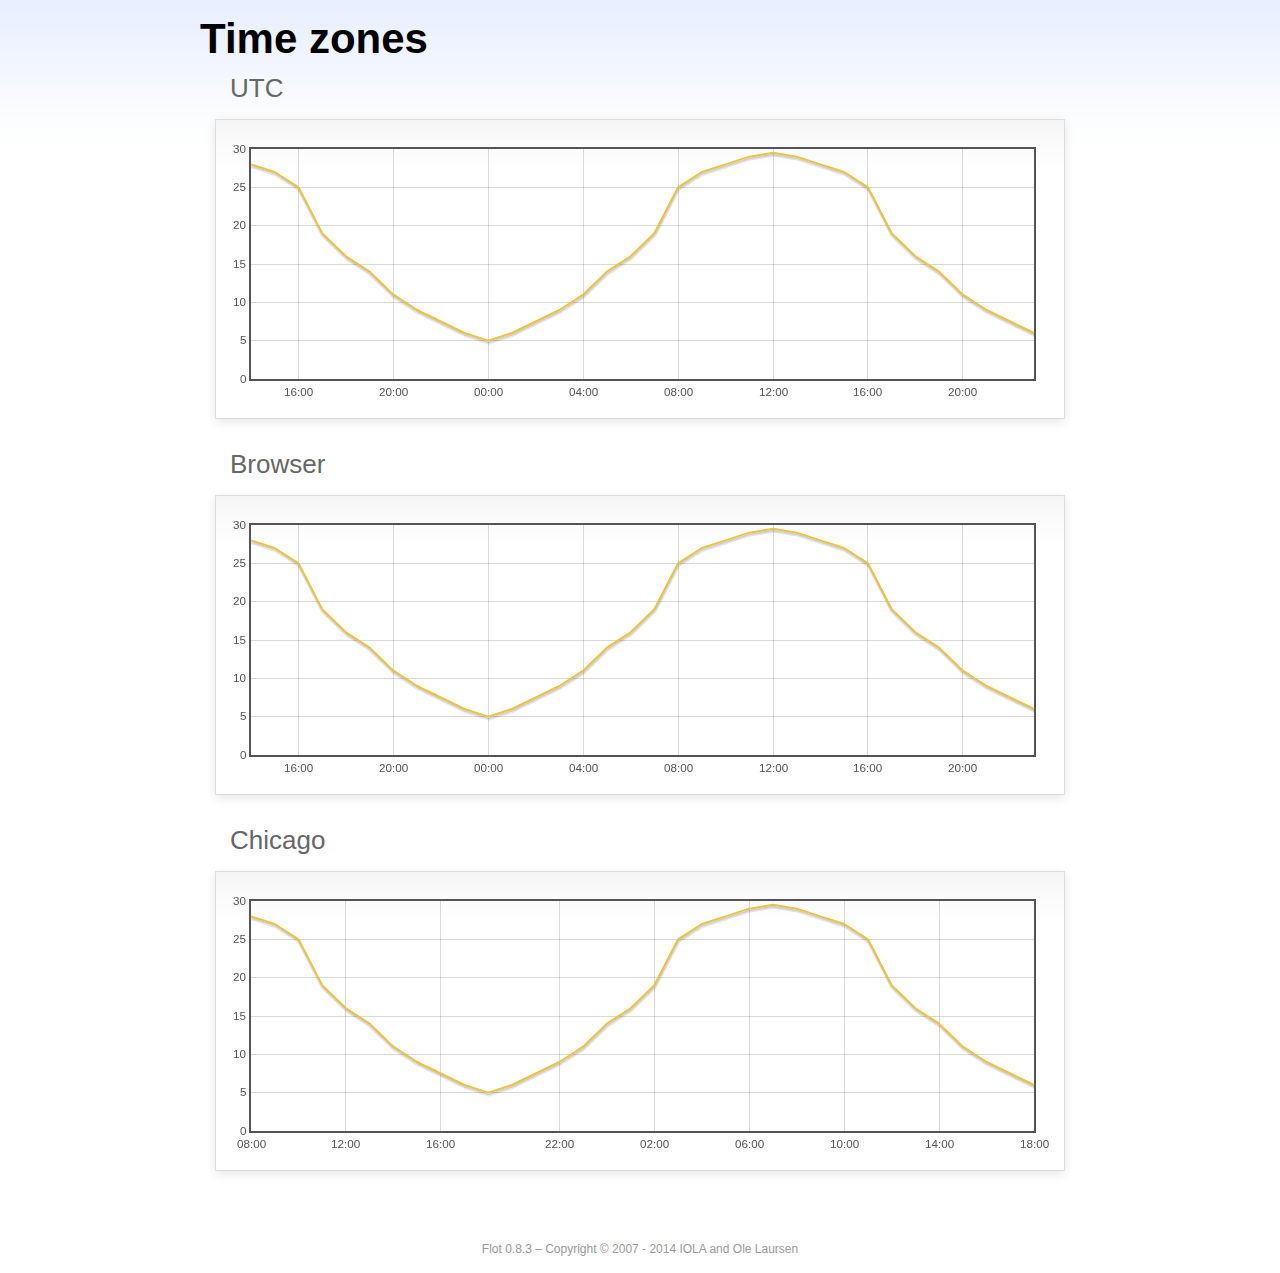
<file: timeschedule_analysis/templates/flot/examples/axes-time-zones/index.html>
<!DOCTYPE html PUBLIC "-//W3C//DTD HTML 4.01//EN" "http://www.w3.org/TR/html4/strict.dtd">
<html>
<head>
	<meta http-equiv="Content-Type" content="text/html; charset=utf-8">
	<title>Flot Examples: Time zones</title>
	<link href="../examples.css" rel="stylesheet" type="text/css">
	<!--[if lte IE 8]><script language="javascript" type="text/javascript" src="../../excanvas.min.js"></script><![endif]-->
	<script language="javascript" type="text/javascript" src="../../jquery.js"></script>
	<script language="javascript" type="text/javascript" src="../../jquery.flot.js"></script>
	<script language="javascript" type="text/javascript" src="../../jquery.flot.time.js"></script>
	<script language="javascript" type="text/javascript" src="date.js"></script>
	<script type="text/javascript">

	$(function() {

		timezoneJS.timezone.zoneFileBasePath = "tz";
		timezoneJS.timezone.defaultZoneFile = [];
		timezoneJS.timezone.init({async: false});

		var d = [
			[Date.UTC(2011, 2, 12, 14, 0, 0), 28],
			[Date.UTC(2011, 2, 12, 15, 0, 0), 27],
			[Date.UTC(2011, 2, 12, 16, 0, 0), 25],
			[Date.UTC(2011, 2, 12, 17, 0, 0), 19],
			[Date.UTC(2011, 2, 12, 18, 0, 0), 16],
			[Date.UTC(2011, 2, 12, 19, 0, 0), 14],
			[Date.UTC(2011, 2, 12, 20, 0, 0), 11],
			[Date.UTC(2011, 2, 12, 21, 0, 0), 9],
			[Date.UTC(2011, 2, 12, 22, 0, 0), 7.5],
			[Date.UTC(2011, 2, 12, 23, 0, 0), 6],
			[Date.UTC(2011, 2, 13, 0, 0, 0), 5],
			[Date.UTC(2011, 2, 13, 1, 0, 0), 6],
			[Date.UTC(2011, 2, 13, 2, 0, 0), 7.5],
			[Date.UTC(2011, 2, 13, 3, 0, 0), 9],
			[Date.UTC(2011, 2, 13, 4, 0, 0), 11],
			[Date.UTC(2011, 2, 13, 5, 0, 0), 14],
			[Date.UTC(2011, 2, 13, 6, 0, 0), 16],
			[Date.UTC(2011, 2, 13, 7, 0, 0), 19],
			[Date.UTC(2011, 2, 13, 8, 0, 0), 25],
			[Date.UTC(2011, 2, 13, 9, 0, 0), 27],
			[Date.UTC(2011, 2, 13, 10, 0, 0), 28],
			[Date.UTC(2011, 2, 13, 11, 0, 0), 29],
			[Date.UTC(2011, 2, 13, 12, 0, 0), 29.5],
			[Date.UTC(2011, 2, 13, 13, 0, 0), 29],
			[Date.UTC(2011, 2, 13, 14, 0, 0), 28],
			[Date.UTC(2011, 2, 13, 15, 0, 0), 27],
			[Date.UTC(2011, 2, 13, 16, 0, 0), 25],
			[Date.UTC(2011, 2, 13, 17, 0, 0), 19],
			[Date.UTC(2011, 2, 13, 18, 0, 0), 16],
			[Date.UTC(2011, 2, 13, 19, 0, 0), 14],
			[Date.UTC(2011, 2, 13, 20, 0, 0), 11],
			[Date.UTC(2011, 2, 13, 21, 0, 0), 9],
			[Date.UTC(2011, 2, 13, 22, 0, 0), 7.5],
			[Date.UTC(2011, 2, 13, 23, 0, 0), 6]
		];

		var plot = $.plot("#placeholderUTC", [d], {
			xaxis: {
				mode: "time"
			}
		});

		var plot = $.plot("#placeholderLocal", [d], {
			xaxis: {
				mode: "time",
				timezone: "browser"
			}
		});

		var plot = $.plot("#placeholderChicago", [d], {
			xaxis: {
				mode: "time",
				timezone: "America/Chicago"
			}
		});

		// Add the Flot version string to the footer

		$("#footer").prepend("Flot " + $.plot.version + " &ndash; ");
	});

	</script>
</head>
<body>

	<div id="header">
		<h2>Time zones</h2>
	</div>

	<div id="content">

		<h3>UTC</h3>
		<div class="demo-container" style="height: 300px;">
			<div id="placeholderUTC" class="demo-placeholder"></div>
		</div>

		<h3>Browser</h3>
		<div class="demo-container" style="height: 300px;">
			<div id="placeholderLocal" class="demo-placeholder"></div>
		</div>

		<h3>Chicago</h3>
		<div class="demo-container" style="height: 300px;">
			<div id="placeholderChicago" class="demo-placeholder"></div>
		</div>

	</div>

	<div id="footer">
		Copyright &copy; 2007 - 2014 IOLA and Ole Laursen
	</div>

</body>
</html>
</file>
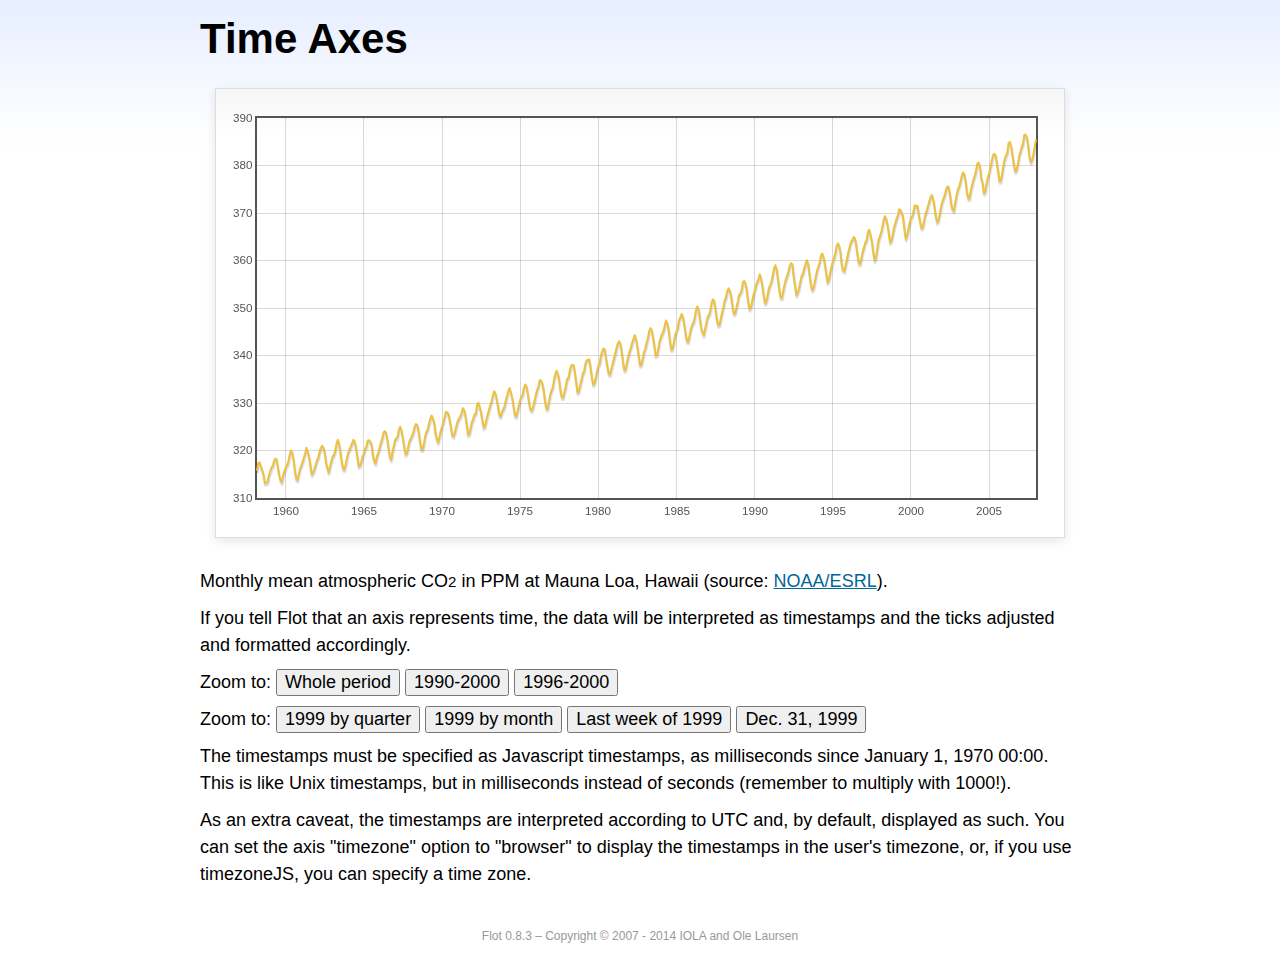
<file: timeschedule_analysis/templates/flot/examples/axes-time/index.html>
<!DOCTYPE html PUBLIC "-//W3C//DTD HTML 4.01//EN" "http://www.w3.org/TR/html4/strict.dtd">
<html>
<head>
	<meta http-equiv="Content-Type" content="text/html; charset=utf-8">
	<title>Flot Examples: Time Axes</title>
	<link href="../examples.css" rel="stylesheet" type="text/css">
	<!--[if lte IE 8]><script language="javascript" type="text/javascript" src="../../excanvas.min.js"></script><![endif]-->
	<script language="javascript" type="text/javascript" src="../../jquery.js"></script>
	<script language="javascript" type="text/javascript" src="../../jquery.flot.js"></script>
	<script language="javascript" type="text/javascript" src="../../jquery.flot.time.js"></script>
	<script type="text/javascript">

	$(function() {

		var d = [[-373597200000, 315.71], [-370918800000, 317.45], [-368326800000, 317.50], [-363056400000, 315.86], [-360378000000, 314.93], [-357699600000, 313.19], [-352429200000, 313.34], [-349837200000, 314.67], [-347158800000, 315.58], [-344480400000, 316.47], [-342061200000, 316.65], [-339382800000, 317.71], [-336790800000, 318.29], [-334112400000, 318.16], [-331520400000, 316.55], [-328842000000, 314.80], [-326163600000, 313.84], [-323571600000, 313.34], [-320893200000, 314.81], [-318301200000, 315.59], [-315622800000, 316.43], [-312944400000, 316.97], [-310438800000, 317.58], [-307760400000, 319.03], [-305168400000, 320.03], [-302490000000, 319.59], [-299898000000, 318.18], [-297219600000, 315.91], [-294541200000, 314.16], [-291949200000, 313.83], [-289270800000, 315.00], [-286678800000, 316.19], [-284000400000, 316.89], [-281322000000, 317.70], [-278902800000, 318.54], [-276224400000, 319.48], [-273632400000, 320.58], [-270954000000, 319.78], [-268362000000, 318.58], [-265683600000, 316.79], [-263005200000, 314.99], [-260413200000, 315.31], [-257734800000, 316.10], [-255142800000, 317.01], [-252464400000, 317.94], [-249786000000, 318.56], [-247366800000, 319.69], [-244688400000, 320.58], [-242096400000, 321.01], [-239418000000, 320.61], [-236826000000, 319.61], [-234147600000, 317.40], [-231469200000, 316.26], [-228877200000, 315.42], [-226198800000, 316.69], [-223606800000, 317.69], [-220928400000, 318.74], [-218250000000, 319.08], [-215830800000, 319.86], [-213152400000, 321.39], [-210560400000, 322.24], [-207882000000, 321.47], [-205290000000, 319.74], [-202611600000, 317.77], [-199933200000, 316.21], [-197341200000, 315.99], [-194662800000, 317.07], [-192070800000, 318.36], [-189392400000, 319.57], [-178938000000, 322.23], [-176259600000, 321.89], [-173667600000, 320.44], [-170989200000, 318.70], [-168310800000, 316.70], [-165718800000, 316.87], [-163040400000, 317.68], [-160448400000, 318.71], [-157770000000, 319.44], [-155091600000, 320.44], [-152672400000, 320.89], [-149994000000, 322.13], [-147402000000, 322.16], [-144723600000, 321.87], [-142131600000, 321.21], [-139453200000, 318.87], [-136774800000, 317.81], [-134182800000, 317.30], [-131504400000, 318.87], [-128912400000, 319.42], [-126234000000, 320.62], [-123555600000, 321.59], [-121136400000, 322.39], [-118458000000, 323.70], [-115866000000, 324.07], [-113187600000, 323.75], [-110595600000, 322.40], [-107917200000, 320.37], [-105238800000, 318.64], [-102646800000, 318.10], [-99968400000, 319.79], [-97376400000, 321.03], [-94698000000, 322.33], [-92019600000, 322.50], [-89600400000, 323.04], [-86922000000, 324.42], [-84330000000, 325.00], [-81651600000, 324.09], [-79059600000, 322.55], [-76381200000, 320.92], [-73702800000, 319.26], [-71110800000, 319.39], [-68432400000, 320.72], [-65840400000, 321.96], [-63162000000, 322.57], [-60483600000, 323.15], [-57978000000, 323.89], [-55299600000, 325.02], [-52707600000, 325.57], [-50029200000, 325.36], [-47437200000, 324.14], [-44758800000, 322.11], [-42080400000, 320.33], [-39488400000, 320.25], [-36810000000, 321.32], [-34218000000, 322.90], [-31539600000, 324.00], [-28861200000, 324.42], [-26442000000, 325.64], [-23763600000, 326.66], [-21171600000, 327.38], [-18493200000, 326.70], [-15901200000, 325.89], [-13222800000, 323.67], [-10544400000, 322.38], [-7952400000, 321.78], [-5274000000, 322.85], [-2682000000, 324.12], [-3600000, 325.06], [2674800000, 325.98], [5094000000, 326.93], [7772400000, 328.13], [10364400000, 328.07], [13042800000, 327.66], [15634800000, 326.35], [18313200000, 324.69], [20991600000, 323.10], [23583600000, 323.07], [26262000000, 324.01], [28854000000, 325.13], [31532400000, 326.17], [34210800000, 326.68], [36630000000, 327.18], [39308400000, 327.78], [41900400000, 328.92], [44578800000, 328.57], [47170800000, 327.37], [49849200000, 325.43], [52527600000, 323.36], [55119600000, 323.56], [57798000000, 324.80], [60390000000, 326.01], [63068400000, 326.77], [65746800000, 327.63], [68252400000, 327.75], [70930800000, 329.72], [73522800000, 330.07], [76201200000, 329.09], [78793200000, 328.05], [81471600000, 326.32], [84150000000, 324.84], [86742000000, 325.20], [89420400000, 326.50], [92012400000, 327.55], [94690800000, 328.54], [97369200000, 329.56], [99788400000, 330.30], [102466800000, 331.50], [105058800000, 332.48], [107737200000, 332.07], [110329200000, 330.87], [113007600000, 329.31], [115686000000, 327.51], [118278000000, 327.18], [120956400000, 328.16], [123548400000, 328.64], [126226800000, 329.35], [128905200000, 330.71], [131324400000, 331.48], [134002800000, 332.65], [136594800000, 333.16], [139273200000, 332.06], [141865200000, 330.99], [144543600000, 329.17], [147222000000, 327.41], [149814000000, 327.20], [152492400000, 328.33], [155084400000, 329.50], [157762800000, 330.68], [160441200000, 331.41], [162860400000, 331.85], [165538800000, 333.29], [168130800000, 333.91], [170809200000, 333.40], [173401200000, 331.78], [176079600000, 329.88], [178758000000, 328.57], [181350000000, 328.46], [184028400000, 329.26], [189298800000, 331.71], [191977200000, 332.76], [194482800000, 333.48], [197161200000, 334.78], [199753200000, 334.78], [202431600000, 334.17], [205023600000, 332.78], [207702000000, 330.64], [210380400000, 328.95], [212972400000, 328.77], [215650800000, 330.23], [218242800000, 331.69], [220921200000, 332.70], [223599600000, 333.24], [226018800000, 334.96], [228697200000, 336.04], [231289200000, 336.82], [233967600000, 336.13], [236559600000, 334.73], [239238000000, 332.52], [241916400000, 331.19], [244508400000, 331.19], [247186800000, 332.35], [249778800000, 333.47], [252457200000, 335.11], [255135600000, 335.26], [257554800000, 336.60], [260233200000, 337.77], [262825200000, 338.00], [265503600000, 337.99], [268095600000, 336.48], [270774000000, 334.37], [273452400000, 332.27], [276044400000, 332.41], [278722800000, 333.76], [281314800000, 334.83], [283993200000, 336.21], [286671600000, 336.64], [289090800000, 338.12], [291769200000, 339.02], [294361200000, 339.02], [297039600000, 339.20], [299631600000, 337.58], [302310000000, 335.55], [304988400000, 333.89], [307580400000, 334.14], [310258800000, 335.26], [312850800000, 336.71], [315529200000, 337.81], [318207600000, 338.29], [320713200000, 340.04], [323391600000, 340.86], [325980000000, 341.47], [328658400000, 341.26], [331250400000, 339.29], [333928800000, 337.60], [336607200000, 336.12], [339202800000, 336.08], [341881200000, 337.22], [344473200000, 338.34], [347151600000, 339.36], [349830000000, 340.51], [352249200000, 341.57], [354924000000, 342.56], [357516000000, 343.01], [360194400000, 342.47], [362786400000, 340.71], [365464800000, 338.52], [368143200000, 336.96], [370738800000, 337.13], [373417200000, 338.58], [376009200000, 339.89], [378687600000, 340.93], [381366000000, 341.69], [383785200000, 342.69], [389052000000, 344.30], [391730400000, 343.43], [394322400000, 341.88], [397000800000, 339.89], [399679200000, 337.95], [402274800000, 338.10], [404953200000, 339.27], [407545200000, 340.67], [410223600000, 341.42], [412902000000, 342.68], [415321200000, 343.46], [417996000000, 345.10], [420588000000, 345.76], [423266400000, 345.36], [425858400000, 343.91], [428536800000, 342.05], [431215200000, 340.00], [433810800000, 340.12], [436489200000, 341.33], [439081200000, 342.94], [441759600000, 343.87], [444438000000, 344.60], [446943600000, 345.20], [452210400000, 347.36], [454888800000, 346.74], [457480800000, 345.41], [460159200000, 343.01], [462837600000, 341.23], [465433200000, 341.52], [468111600000, 342.86], [470703600000, 344.41], [473382000000, 345.09], [476060400000, 345.89], [478479600000, 347.49], [481154400000, 348.00], [483746400000, 348.75], [486424800000, 348.19], [489016800000, 346.54], [491695200000, 344.63], [494373600000, 343.03], [496969200000, 342.92], [499647600000, 344.24], [502239600000, 345.62], [504918000000, 346.43], [507596400000, 346.94], [510015600000, 347.88], [512690400000, 349.57], [515282400000, 350.35], [517960800000, 349.72], [520552800000, 347.78], [523231200000, 345.86], [525909600000, 344.84], [528505200000, 344.32], [531183600000, 345.67], [533775600000, 346.88], [536454000000, 348.19], [539132400000, 348.55], [541551600000, 349.52], [544226400000, 351.12], [546818400000, 351.84], [549496800000, 351.49], [552088800000, 349.82], [554767200000, 347.63], [557445600000, 346.38], [560041200000, 346.49], [562719600000, 347.75], [565311600000, 349.03], [567990000000, 350.20], [570668400000, 351.61], [573174000000, 352.22], [575848800000, 353.53], [578440800000, 354.14], [581119200000, 353.62], [583711200000, 352.53], [586389600000, 350.41], [589068000000, 348.84], [591663600000, 348.94], [594342000000, 350.04], [596934000000, 351.29], [599612400000, 352.72], [602290800000, 353.10], [604710000000, 353.65], [607384800000, 355.43], [609976800000, 355.70], [612655200000, 355.11], [615247200000, 353.79], [617925600000, 351.42], [620604000000, 349.81], [623199600000, 350.11], [625878000000, 351.26], [628470000000, 352.63], [631148400000, 353.64], [633826800000, 354.72], [636246000000, 355.49], [638920800000, 356.09], [641512800000, 357.08], [644191200000, 356.11], [646783200000, 354.70], [649461600000, 352.68], [652140000000, 351.05], [654735600000, 351.36], [657414000000, 352.81], [660006000000, 354.22], [662684400000, 354.85], [665362800000, 355.66], [667782000000, 357.04], [670456800000, 358.40], [673048800000, 359.00], [675727200000, 357.99], [678319200000, 356.00], [680997600000, 353.78], [683676000000, 352.20], [686271600000, 352.22], [688950000000, 353.70], [691542000000, 354.98], [694220400000, 356.09], [696898800000, 356.85], [699404400000, 357.73], [702079200000, 358.91], [704671200000, 359.45], [707349600000, 359.19], [709941600000, 356.72], [712620000000, 354.79], [715298400000, 352.79], [717894000000, 353.20], [720572400000, 354.15], [723164400000, 355.39], [725842800000, 356.77], [728521200000, 357.17], [730940400000, 358.26], [733615200000, 359.16], [736207200000, 360.07], [738885600000, 359.41], [741477600000, 357.44], [744156000000, 355.30], [746834400000, 353.87], [749430000000, 354.04], [752108400000, 355.27], [754700400000, 356.70], [757378800000, 358.00], [760057200000, 358.81], [762476400000, 359.68], [765151200000, 361.13], [767743200000, 361.48], [770421600000, 360.60], [773013600000, 359.20], [775692000000, 357.23], [778370400000, 355.42], [780966000000, 355.89], [783644400000, 357.41], [786236400000, 358.74], [788914800000, 359.73], [791593200000, 360.61], [794012400000, 361.58], [796687200000, 363.05], [799279200000, 363.62], [801957600000, 363.03], [804549600000, 361.55], [807228000000, 358.94], [809906400000, 357.93], [812502000000, 357.80], [815180400000, 359.22], [817772400000, 360.44], [820450800000, 361.83], [823129200000, 362.95], [825634800000, 363.91], [828309600000, 364.28], [830901600000, 364.94], [833580000000, 364.70], [836172000000, 363.31], [838850400000, 361.15], [841528800000, 359.40], [844120800000, 359.34], [846802800000, 360.62], [849394800000, 361.96], [852073200000, 362.81], [854751600000, 363.87], [857170800000, 364.25], [859845600000, 366.02], [862437600000, 366.46], [865116000000, 365.32], [867708000000, 364.07], [870386400000, 361.95], [873064800000, 360.06], [875656800000, 360.49], [878338800000, 362.19], [880930800000, 364.12], [883609200000, 364.99], [886287600000, 365.82], [888706800000, 366.95], [891381600000, 368.42], [893973600000, 369.33], [896652000000, 368.78], [899244000000, 367.59], [901922400000, 365.84], [904600800000, 363.83], [907192800000, 364.18], [909874800000, 365.34], [912466800000, 366.93], [915145200000, 367.94], [917823600000, 368.82], [920242800000, 369.46], [922917600000, 370.77], [925509600000, 370.66], [928188000000, 370.10], [930780000000, 369.08], [933458400000, 366.66], [936136800000, 364.60], [938728800000, 365.17], [941410800000, 366.51], [944002800000, 367.89], [946681200000, 369.04], [949359600000, 369.35], [951865200000, 370.38], [954540000000, 371.63], [957132000000, 371.32], [959810400000, 371.53], [962402400000, 369.75], [965080800000, 368.23], [967759200000, 366.87], [970351200000, 366.94], [973033200000, 368.27], [975625200000, 369.64], [978303600000, 370.46], [980982000000, 371.44], [983401200000, 372.37], [986076000000, 373.33], [988668000000, 373.77], [991346400000, 373.09], [993938400000, 371.51], [996616800000, 369.55], [999295200000, 368.12], [1001887200000, 368.38], [1004569200000, 369.66], [1007161200000, 371.11], [1009839600000, 372.36], [1012518000000, 373.09], [1014937200000, 373.81], [1017612000000, 374.93], [1020204000000, 375.58], [1022882400000, 375.44], [1025474400000, 373.86], [1028152800000, 371.77], [1030831200000, 370.73], [1033423200000, 370.50], [1036105200000, 372.18], [1038697200000, 373.70], [1041375600000, 374.92], [1044054000000, 375.62], [1046473200000, 376.51], [1049148000000, 377.75], [1051740000000, 378.54], [1054418400000, 378.20], [1057010400000, 376.68], [1059688800000, 374.43], [1062367200000, 373.11], [1064959200000, 373.10], [1067641200000, 374.77], [1070233200000, 375.97], [1072911600000, 377.03], [1075590000000, 377.87], [1078095600000, 378.88], [1080770400000, 380.42], [1083362400000, 380.62], [1086040800000, 379.70], [1088632800000, 377.43], [1091311200000, 376.32], [1093989600000, 374.19], [1096581600000, 374.47], [1099263600000, 376.15], [1101855600000, 377.51], [1104534000000, 378.43], [1107212400000, 379.70], [1109631600000, 380.92], [1112306400000, 382.18], [1114898400000, 382.45], [1117576800000, 382.14], [1120168800000, 380.60], [1122847200000, 378.64], [1125525600000, 376.73], [1128117600000, 376.84], [1130799600000, 378.29], [1133391600000, 380.06], [1136070000000, 381.40], [1138748400000, 382.20], [1141167600000, 382.66], [1143842400000, 384.69], [1146434400000, 384.94], [1149112800000, 384.01], [1151704800000, 382.14], [1154383200000, 380.31], [1157061600000, 378.81], [1159653600000, 379.03], [1162335600000, 380.17], [1164927600000, 381.85], [1167606000000, 382.94], [1170284400000, 383.86], [1172703600000, 384.49], [1175378400000, 386.37], [1177970400000, 386.54], [1180648800000, 385.98], [1183240800000, 384.36], [1185919200000, 381.85], [1188597600000, 380.74], [1191189600000, 381.15], [1193871600000, 382.38], [1196463600000, 383.94], [1199142000000, 385.44]]; 

		$.plot("#placeholder", [d], {
			xaxis: { mode: "time" }
		});

		$("#whole").click(function () {
			$.plot("#placeholder", [d], {
				xaxis: { mode: "time" }
			});
		});

		$("#nineties").click(function () {
			$.plot("#placeholder", [d], {
				xaxis: {
					mode: "time",
					min: (new Date(1990, 0, 1)).getTime(),
					max: (new Date(2000, 0, 1)).getTime()
				}
			});
		});

		$("#latenineties").click(function () {
			$.plot("#placeholder", [d], {
				xaxis: {
					mode: "time",
					minTickSize: [1, "year"],
					min: (new Date(1996, 0, 1)).getTime(),
					max: (new Date(2000, 0, 1)).getTime()
				}
			});
		});

		$("#ninetyninequarters").click(function () {
			$.plot("#placeholder", [d], {
				xaxis: {
					mode: "time",
					minTickSize: [1, "quarter"],
					min: (new Date(1999, 0, 1)).getTime(),
					max: (new Date(2000, 0, 1)).getTime()
				}
			});
		});

		$("#ninetynine").click(function () {
			$.plot("#placeholder", [d], {
				xaxis: {
					mode: "time",
					minTickSize: [1, "month"],
					min: (new Date(1999, 0, 1)).getTime(),
					max: (new Date(2000, 0, 1)).getTime()
				}
			});
		});

		$("#lastweekninetynine").click(function () {
			$.plot("#placeholder", [d], {
				xaxis: {
					mode: "time",
					minTickSize: [1, "day"],
					min: (new Date(1999, 11, 25)).getTime(),
					max: (new Date(2000, 0, 1)).getTime(),
					timeformat: "%a"
				}
			});
		});

		$("#lastdayninetynine").click(function () {
			$.plot("#placeholder", [d], {
				xaxis: {
					mode: "time",
					minTickSize: [1, "hour"],
					min: (new Date(1999, 11, 31)).getTime(),
					max: (new Date(2000, 0, 1)).getTime(),
					twelveHourClock: true
				}
			});
		});

		// Add the Flot version string to the footer

		$("#footer").prepend("Flot " + $.plot.version + " &ndash; ");
	});

	</script>
</head>
<body>

	<div id="header">
		<h2>Time Axes</h2>
	</div>

	<div id="content">

		<div class="demo-container">
			<div id="placeholder" class="demo-placeholder"></div>
		</div>

		<p>Monthly mean atmospheric CO<sub>2</sub> in PPM at Mauna Loa, Hawaii (source: <a href="http://www.esrl.noaa.gov/gmd/ccgg/trends/">NOAA/ESRL</a>).</p>

		<p>If you tell Flot that an axis represents time, the data will be interpreted as timestamps and the ticks adjusted and formatted accordingly.</p>

		<p>Zoom to: <button id="whole">Whole period</button>
		<button id="nineties">1990-2000</button>
		<button id="latenineties">1996-2000</button></p>

		<p>Zoom to: <button id="ninetyninequarters">1999 by quarter</button>
		<button id="ninetynine">1999 by month</button>
		<button id="lastweekninetynine">Last week of 1999</button>
		<button id="lastdayninetynine">Dec. 31, 1999</button></p>

		<p>The timestamps must be specified as Javascript timestamps, as milliseconds since January 1, 1970 00:00. This is like Unix timestamps, but in milliseconds instead of seconds (remember to multiply with 1000!).</p>

		<p>As an extra caveat, the timestamps are interpreted according to UTC and, by default, displayed as such. You can set the axis "timezone" option to "browser" to display the timestamps in the user's timezone, or, if you use timezoneJS, you can specify a time zone.</p>

	</div>

	<div id="footer">
		Copyright &copy; 2007 - 2014 IOLA and Ole Laursen
	</div>

</body>
</html>
</file>
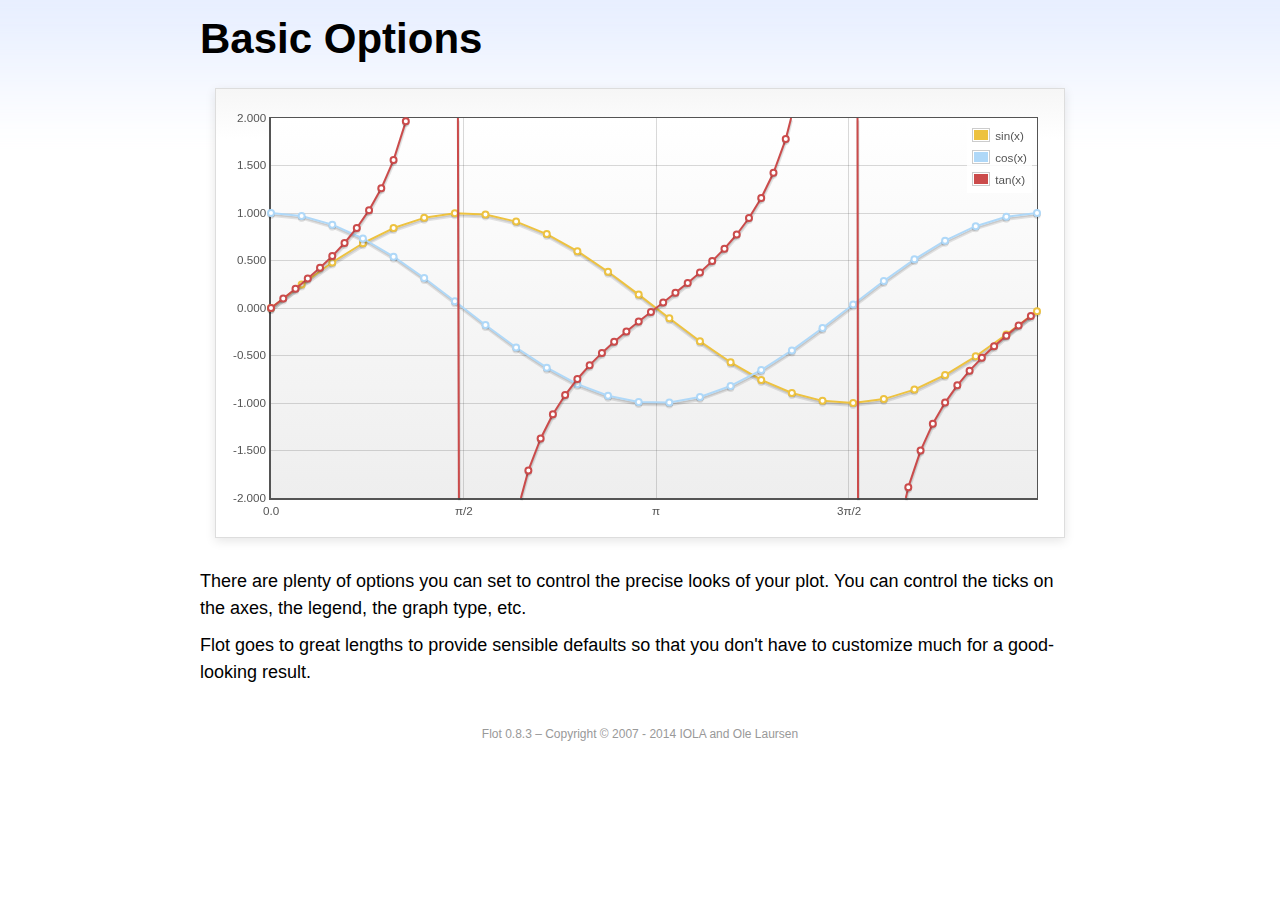
<file: timeschedule_analysis/templates/flot/examples/basic-options/index.html>
<!DOCTYPE html PUBLIC "-//W3C//DTD HTML 4.01//EN" "http://www.w3.org/TR/html4/strict.dtd">
<html>
<head>
	<meta http-equiv="Content-Type" content="text/html; charset=utf-8">
	<title>Flot Examples: Basic Options</title>
	<link href="../examples.css" rel="stylesheet" type="text/css">
	<!--[if lte IE 8]><script language="javascript" type="text/javascript" src="../../excanvas.min.js"></script><![endif]-->
	<script language="javascript" type="text/javascript" src="../../jquery.js"></script>
	<script language="javascript" type="text/javascript" src="../../jquery.flot.js"></script>
	<script type="text/javascript">

	$(function () {

		var d1 = [];
		for (var i = 0; i < Math.PI * 2; i += 0.25) {
			d1.push([i, Math.sin(i)]);
		}

		var d2 = [];
		for (var i = 0; i < Math.PI * 2; i += 0.25) {
			d2.push([i, Math.cos(i)]);
		}

		var d3 = [];
		for (var i = 0; i < Math.PI * 2; i += 0.1) {
			d3.push([i, Math.tan(i)]);
		}

		$.plot("#placeholder", [
			{ label: "sin(x)", data: d1 },
			{ label: "cos(x)", data: d2 },
			{ label: "tan(x)", data: d3 }
		], {
			series: {
				lines: { show: true },
				points: { show: true }
			},
			xaxis: {
				ticks: [
					0, [ Math.PI/2, "\u03c0/2" ], [ Math.PI, "\u03c0" ],
					[ Math.PI * 3/2, "3\u03c0/2" ], [ Math.PI * 2, "2\u03c0" ]
				]
			},
			yaxis: {
				ticks: 10,
				min: -2,
				max: 2,
				tickDecimals: 3
			},
			grid: {
				backgroundColor: { colors: [ "#fff", "#eee" ] },
				borderWidth: {
					top: 1,
					right: 1,
					bottom: 2,
					left: 2
				}
			}
		});

		// Add the Flot version string to the footer

		$("#footer").prepend("Flot " + $.plot.version + " &ndash; ");
	});

	</script>
</head>
<body>

	<div id="header">
		<h2>Basic Options</h2>
	</div>

	<div id="content">

		<div class="demo-container">
			<div id="placeholder" class="demo-placeholder"></div>
		</div>

		<p>There are plenty of options you can set to control the precise looks of your plot. You can control the ticks on the axes, the legend, the graph type, etc.</p>

		<p>Flot goes to great lengths to provide sensible defaults so that you don't have to customize much for a good-looking result.</p>

	</div>

	<div id="footer">
		Copyright &copy; 2007 - 2014 IOLA and Ole Laursen
	</div>

</body>
</html>
</file>
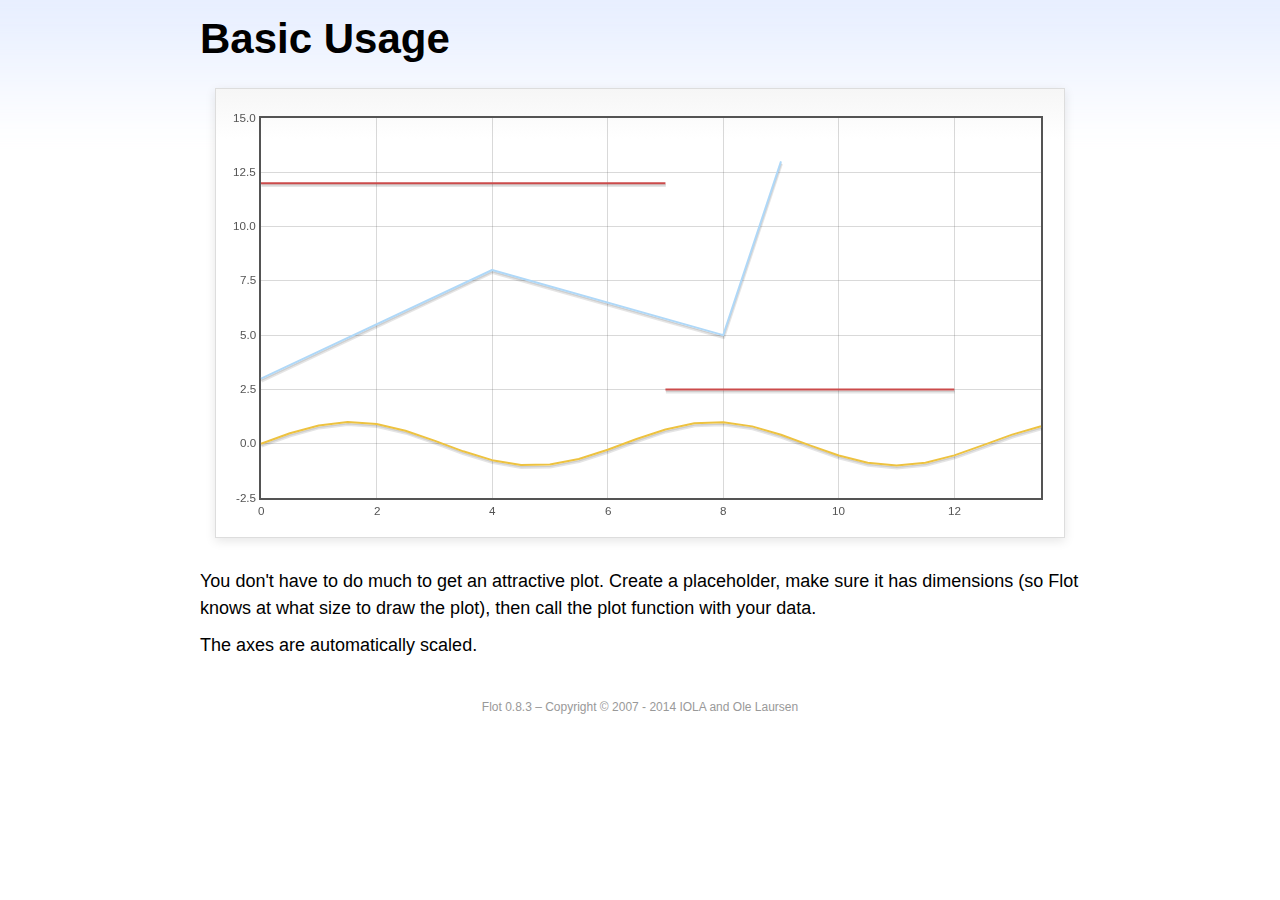
<file: timeschedule_analysis/templates/flot/examples/basic-usage/index.html>
<!DOCTYPE html PUBLIC "-//W3C//DTD HTML 4.01//EN" "http://www.w3.org/TR/html4/strict.dtd">
<html>
<head>
	<meta http-equiv="Content-Type" content="text/html; charset=utf-8">
	<title>Flot Examples: Basic Usage</title>
	<link href="../examples.css" rel="stylesheet" type="text/css">
	<!--[if lte IE 8]><script language="javascript" type="text/javascript" src="../../excanvas.min.js"></script><![endif]-->
	<script language="javascript" type="text/javascript" src="../../jquery.js"></script>
	<script language="javascript" type="text/javascript" src="../../jquery.flot.js"></script>
	<script type="text/javascript">

	$(function() {

		var d1 = [];
		for (var i = 0; i < 14; i += 0.5) {
			d1.push([i, Math.sin(i)]);
		}

		var d2 = [[0, 3], [4, 8], [8, 5], [9, 13]];

		// A null signifies separate line segments

		var d3 = [[0, 12], [7, 12], null, [7, 2.5], [12, 2.5]];

		$.plot("#placeholder", [ d1, d2, d3 ]);

		// Add the Flot version string to the footer

		$("#footer").prepend("Flot " + $.plot.version + " &ndash; ");
	});

	</script>
</head>
<body>

	<div id="header">
		<h2>Basic Usage</h2>
	</div>

	<div id="content">

		<div class="demo-container">
			<div id="placeholder" class="demo-placeholder"></div>
		</div>

		<p>You don't have to do much to get an attractive plot.  Create a placeholder, make sure it has dimensions (so Flot knows at what size to draw the plot), then call the plot function with your data.</p>

		<p>The axes are automatically scaled.</p>

	</div>

	<div id="footer">
		Copyright &copy; 2007 - 2014 IOLA and Ole Laursen
	</div>

</body>
</html>
</file>
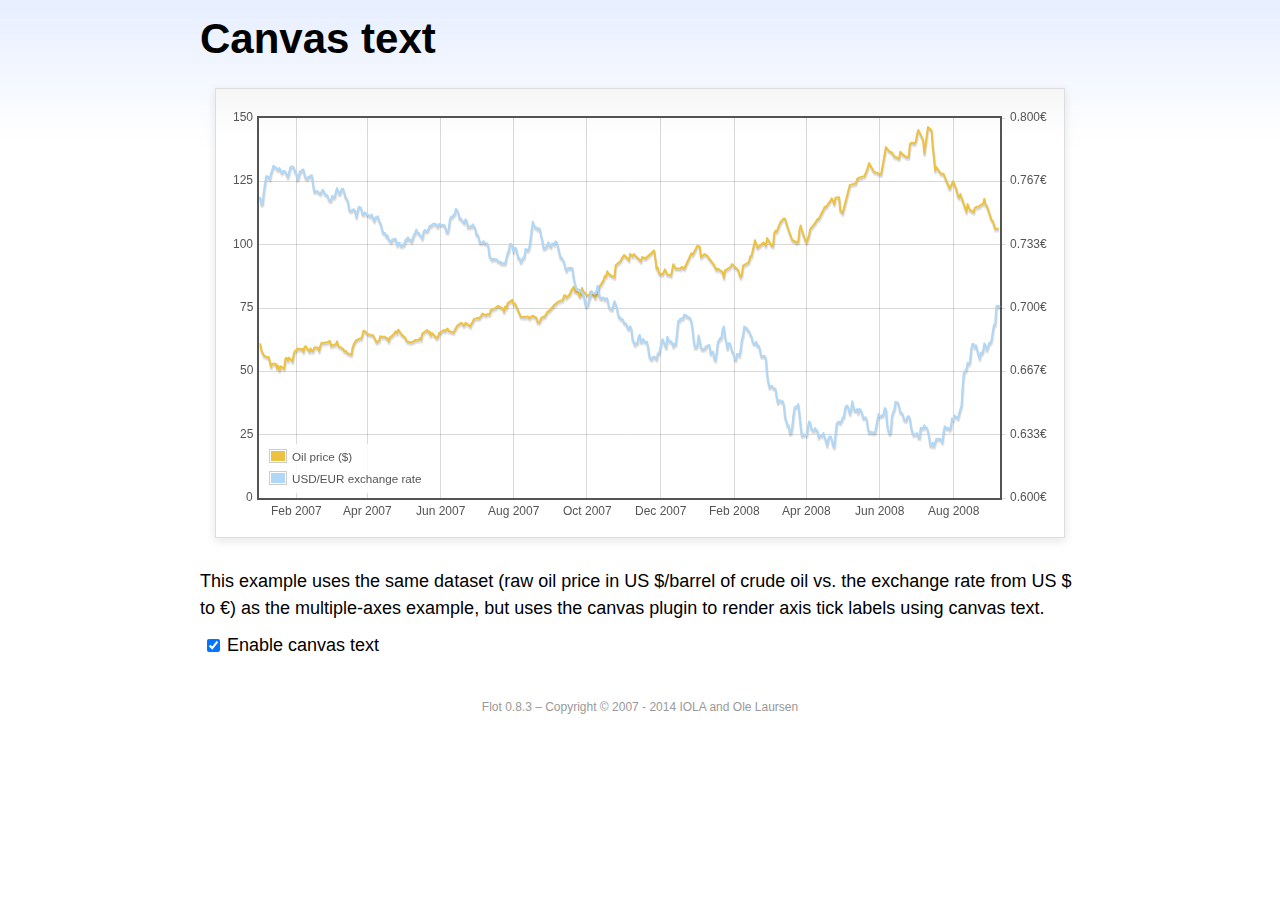
<file: timeschedule_analysis/templates/flot/examples/canvas/index.html>
<!DOCTYPE html PUBLIC "-//W3C//DTD HTML 4.01//EN" "http://www.w3.org/TR/html4/strict.dtd">
<html>
<head>
	<meta http-equiv="Content-Type" content="text/html; charset=utf-8">
	<title>Flot Examples: Canvas text</title>
	<link href="../examples.css" rel="stylesheet" type="text/css">
	<!--[if lte IE 8]><script language="javascript" type="text/javascript" src="../../excanvas.min.js"></script><![endif]-->
	<script language="javascript" type="text/javascript" src="../../jquery.js"></script>
	<script language="javascript" type="text/javascript" src="../../jquery.flot.js"></script>
	<script language="javascript" type="text/javascript" src="../../jquery.flot.time.js"></script>
	<script language="javascript" type="text/javascript" src="../../jquery.flot.canvas.js"></script>
	<script type="text/javascript">

	$(function() {

		var oilPrices = [[1167692400000,61.05], [1167778800000,58.32], [1167865200000,57.35], [1167951600000,56.31], [1168210800000,55.55], [1168297200000,55.64], [1168383600000,54.02], [1168470000000,51.88], [1168556400000,52.99], [1168815600000,52.99], [1168902000000,51.21], [1168988400000,52.24], [1169074800000,50.48], [1169161200000,51.99], [1169420400000,51.13], [1169506800000,55.04], [1169593200000,55.37], [1169679600000,54.23], [1169766000000,55.42], [1170025200000,54.01], [1170111600000,56.97], [1170198000000,58.14], [1170284400000,58.14], [1170370800000,59.02], [1170630000000,58.74], [1170716400000,58.88], [1170802800000,57.71], [1170889200000,59.71], [1170975600000,59.89], [1171234800000,57.81], [1171321200000,59.06], [1171407600000,58.00], [1171494000000,57.99], [1171580400000,59.39], [1171839600000,59.39], [1171926000000,58.07], [1172012400000,60.07], [1172098800000,61.14], [1172444400000,61.39], [1172530800000,61.46], [1172617200000,61.79], [1172703600000,62.00], [1172790000000,60.07], [1173135600000,60.69], [1173222000000,61.82], [1173308400000,60.05], [1173654000000,58.91], [1173740400000,57.93], [1173826800000,58.16], [1173913200000,57.55], [1173999600000,57.11], [1174258800000,56.59], [1174345200000,59.61], [1174518000000,61.69], [1174604400000,62.28], [1174860000000,62.91], [1174946400000,62.93], [1175032800000,64.03], [1175119200000,66.03], [1175205600000,65.87], [1175464800000,64.64], [1175637600000,64.38], [1175724000000,64.28], [1175810400000,64.28], [1176069600000,61.51], [1176156000000,61.89], [1176242400000,62.01], [1176328800000,63.85], [1176415200000,63.63], [1176674400000,63.61], [1176760800000,63.10], [1176847200000,63.13], [1176933600000,61.83], [1177020000000,63.38], [1177279200000,64.58], [1177452000000,65.84], [1177538400000,65.06], [1177624800000,66.46], [1177884000000,64.40], [1178056800000,63.68], [1178143200000,63.19], [1178229600000,61.93], [1178488800000,61.47], [1178575200000,61.55], [1178748000000,61.81], [1178834400000,62.37], [1179093600000,62.46], [1179180000000,63.17], [1179266400000,62.55], [1179352800000,64.94], [1179698400000,66.27], [1179784800000,65.50], [1179871200000,65.77], [1179957600000,64.18], [1180044000000,65.20], [1180389600000,63.15], [1180476000000,63.49], [1180562400000,65.08], [1180908000000,66.30], [1180994400000,65.96], [1181167200000,66.93], [1181253600000,65.98], [1181599200000,65.35], [1181685600000,66.26], [1181858400000,68.00], [1182117600000,69.09], [1182204000000,69.10], [1182290400000,68.19], [1182376800000,68.19], [1182463200000,69.14], [1182722400000,68.19], [1182808800000,67.77], [1182895200000,68.97], [1182981600000,69.57], [1183068000000,70.68], [1183327200000,71.09], [1183413600000,70.92], [1183586400000,71.81], [1183672800000,72.81], [1183932000000,72.19], [1184018400000,72.56], [1184191200000,72.50], [1184277600000,74.15], [1184623200000,75.05], [1184796000000,75.92], [1184882400000,75.57], [1185141600000,74.89], [1185228000000,73.56], [1185314400000,75.57], [1185400800000,74.95], [1185487200000,76.83], [1185832800000,78.21], [1185919200000,76.53], [1186005600000,76.86], [1186092000000,76.00], [1186437600000,71.59], [1186696800000,71.47], [1186956000000,71.62], [1187042400000,71.00], [1187301600000,71.98], [1187560800000,71.12], [1187647200000,69.47], [1187733600000,69.26], [1187820000000,69.83], [1187906400000,71.09], [1188165600000,71.73], [1188338400000,73.36], [1188511200000,74.04], [1188856800000,76.30], [1189116000000,77.49], [1189461600000,78.23], [1189548000000,79.91], [1189634400000,80.09], [1189720800000,79.10], [1189980000000,80.57], [1190066400000,81.93], [1190239200000,83.32], [1190325600000,81.62], [1190584800000,80.95], [1190671200000,79.53], [1190757600000,80.30], [1190844000000,82.88], [1190930400000,81.66], [1191189600000,80.24], [1191276000000,80.05], [1191362400000,79.94], [1191448800000,81.44], [1191535200000,81.22], [1191794400000,79.02], [1191880800000,80.26], [1191967200000,80.30], [1192053600000,83.08], [1192140000000,83.69], [1192399200000,86.13], [1192485600000,87.61], [1192572000000,87.40], [1192658400000,89.47], [1192744800000,88.60], [1193004000000,87.56], [1193090400000,87.56], [1193176800000,87.10], [1193263200000,91.86], [1193612400000,93.53], [1193698800000,94.53], [1193871600000,95.93], [1194217200000,93.98], [1194303600000,96.37], [1194476400000,95.46], [1194562800000,96.32], [1195081200000,93.43], [1195167600000,95.10], [1195426800000,94.64], [1195513200000,95.10], [1196031600000,97.70], [1196118000000,94.42], [1196204400000,90.62], [1196290800000,91.01], [1196377200000,88.71], [1196636400000,88.32], [1196809200000,90.23], [1196982000000,88.28], [1197241200000,87.86], [1197327600000,90.02], [1197414000000,92.25], [1197586800000,90.63], [1197846000000,90.63], [1197932400000,90.49], [1198018800000,91.24], [1198105200000,91.06], [1198191600000,90.49], [1198710000000,96.62], [1198796400000,96.00], [1199142000000,99.62], [1199314800000,99.18], [1199401200000,95.09], [1199660400000,96.33], [1199833200000,95.67], [1200351600000,91.90], [1200438000000,90.84], [1200524400000,90.13], [1200610800000,90.57], [1200956400000,89.21], [1201042800000,86.99], [1201129200000,89.85], [1201474800000,90.99], [1201561200000,91.64], [1201647600000,92.33], [1201734000000,91.75], [1202079600000,90.02], [1202166000000,88.41], [1202252400000,87.14], [1202338800000,88.11], [1202425200000,91.77], [1202770800000,92.78], [1202857200000,93.27], [1202943600000,95.46], [1203030000000,95.46], [1203289200000,101.74], [1203462000000,98.81], [1203894000000,100.88], [1204066800000,99.64], [1204153200000,102.59], [1204239600000,101.84], [1204498800000,99.52], [1204585200000,99.52], [1204671600000,104.52], [1204758000000,105.47], [1204844400000,105.15], [1205103600000,108.75], [1205276400000,109.92], [1205362800000,110.33], [1205449200000,110.21], [1205708400000,105.68], [1205967600000,101.84], [1206313200000,100.86], [1206399600000,101.22], [1206486000000,105.90], [1206572400000,107.58], [1206658800000,105.62], [1206914400000,101.58], [1207000800000,100.98], [1207173600000,103.83], [1207260000000,106.23], [1207605600000,108.50], [1207778400000,110.11], [1207864800000,110.14], [1208210400000,113.79], [1208296800000,114.93], [1208383200000,114.86], [1208728800000,117.48], [1208815200000,118.30], [1208988000000,116.06], [1209074400000,118.52], [1209333600000,118.75], [1209420000000,113.46], [1209592800000,112.52], [1210024800000,121.84], [1210111200000,123.53], [1210197600000,123.69], [1210543200000,124.23], [1210629600000,125.80], [1210716000000,126.29], [1211148000000,127.05], [1211320800000,129.07], [1211493600000,132.19], [1211839200000,128.85], [1212357600000,127.76], [1212703200000,138.54], [1212962400000,136.80], [1213135200000,136.38], [1213308000000,134.86], [1213653600000,134.01], [1213740000000,136.68], [1213912800000,135.65], [1214172000000,134.62], [1214258400000,134.62], [1214344800000,134.62], [1214431200000,139.64], [1214517600000,140.21], [1214776800000,140.00], [1214863200000,140.97], [1214949600000,143.57], [1215036000000,145.29], [1215381600000,141.37], [1215468000000,136.04], [1215727200000,146.40], [1215986400000,145.18], [1216072800000,138.74], [1216159200000,134.60], [1216245600000,129.29], [1216332000000,130.65], [1216677600000,127.95], [1216850400000,127.95], [1217282400000,122.19], [1217455200000,124.08], [1217541600000,125.10], [1217800800000,121.41], [1217887200000,119.17], [1217973600000,118.58], [1218060000000,120.02], [1218405600000,114.45], [1218492000000,113.01], [1218578400000,116.00], [1218751200000,113.77], [1219010400000,112.87], [1219096800000,114.53], [1219269600000,114.98], [1219356000000,114.98], [1219701600000,116.27], [1219788000000,118.15], [1219874400000,115.59], [1219960800000,115.46], [1220306400000,109.71], [1220392800000,109.35], [1220565600000,106.23], [1220824800000,106.34]];

		var exchangeRates = [[1167606000000,0.7580], [1167692400000,0.7580], [1167778800000,0.75470], [1167865200000,0.75490], [1167951600000,0.76130], [1168038000000,0.76550], [1168124400000,0.76930], [1168210800000,0.76940], [1168297200000,0.76880], [1168383600000,0.76780], [1168470000000,0.77080], [1168556400000,0.77270], [1168642800000,0.77490], [1168729200000,0.77410], [1168815600000,0.77410], [1168902000000,0.77320], [1168988400000,0.77270], [1169074800000,0.77370], [1169161200000,0.77240], [1169247600000,0.77120], [1169334000000,0.7720], [1169420400000,0.77210], [1169506800000,0.77170], [1169593200000,0.77040], [1169679600000,0.7690], [1169766000000,0.77110], [1169852400000,0.7740], [1169938800000,0.77450], [1170025200000,0.77450], [1170111600000,0.7740], [1170198000000,0.77160], [1170284400000,0.77130], [1170370800000,0.76780], [1170457200000,0.76880], [1170543600000,0.77180], [1170630000000,0.77180], [1170716400000,0.77280], [1170802800000,0.77290], [1170889200000,0.76980], [1170975600000,0.76850], [1171062000000,0.76810], [1171148400000,0.7690], [1171234800000,0.7690], [1171321200000,0.76980], [1171407600000,0.76990], [1171494000000,0.76510], [1171580400000,0.76130], [1171666800000,0.76160], [1171753200000,0.76140], [1171839600000,0.76140], [1171926000000,0.76070], [1172012400000,0.76020], [1172098800000,0.76110], [1172185200000,0.76220], [1172271600000,0.76150], [1172358000000,0.75980], [1172444400000,0.75980], [1172530800000,0.75920], [1172617200000,0.75730], [1172703600000,0.75660], [1172790000000,0.75670], [1172876400000,0.75910], [1172962800000,0.75820], [1173049200000,0.75850], [1173135600000,0.76130], [1173222000000,0.76310], [1173308400000,0.76150], [1173394800000,0.760], [1173481200000,0.76130], [1173567600000,0.76270], [1173654000000,0.76270], [1173740400000,0.76080], [1173826800000,0.75830], [1173913200000,0.75750], [1173999600000,0.75620], [1174086000000,0.7520], [1174172400000,0.75120], [1174258800000,0.75120], [1174345200000,0.75170], [1174431600000,0.7520], [1174518000000,0.75110], [1174604400000,0.7480], [1174690800000,0.75090], [1174777200000,0.75310], [1174860000000,0.75310], [1174946400000,0.75270], [1175032800000,0.74980], [1175119200000,0.74930], [1175205600000,0.75040], [1175292000000,0.750], [1175378400000,0.74910], [1175464800000,0.74910], [1175551200000,0.74850], [1175637600000,0.74840], [1175724000000,0.74920], [1175810400000,0.74710], [1175896800000,0.74590], [1175983200000,0.74770], [1176069600000,0.74770], [1176156000000,0.74830], [1176242400000,0.74580], [1176328800000,0.74480], [1176415200000,0.7430], [1176501600000,0.73990], [1176588000000,0.73950], [1176674400000,0.73950], [1176760800000,0.73780], [1176847200000,0.73820], [1176933600000,0.73620], [1177020000000,0.73550], [1177106400000,0.73480], [1177192800000,0.73610], [1177279200000,0.73610], [1177365600000,0.73650], [1177452000000,0.73620], [1177538400000,0.73310], [1177624800000,0.73390], [1177711200000,0.73440], [1177797600000,0.73270], [1177884000000,0.73270], [1177970400000,0.73360], [1178056800000,0.73330], [1178143200000,0.73590], [1178229600000,0.73590], [1178316000000,0.73720], [1178402400000,0.7360], [1178488800000,0.7360], [1178575200000,0.7350], [1178661600000,0.73650], [1178748000000,0.73840], [1178834400000,0.73950], [1178920800000,0.74130], [1179007200000,0.73970], [1179093600000,0.73960], [1179180000000,0.73850], [1179266400000,0.73780], [1179352800000,0.73660], [1179439200000,0.740], [1179525600000,0.74110], [1179612000000,0.74060], [1179698400000,0.74050], [1179784800000,0.74140], [1179871200000,0.74310], [1179957600000,0.74310], [1180044000000,0.74380], [1180130400000,0.74430], [1180216800000,0.74430], [1180303200000,0.74430], [1180389600000,0.74340], [1180476000000,0.74290], [1180562400000,0.74420], [1180648800000,0.7440], [1180735200000,0.74390], [1180821600000,0.74370], [1180908000000,0.74370], [1180994400000,0.74290], [1181080800000,0.74030], [1181167200000,0.73990], [1181253600000,0.74180], [1181340000000,0.74680], [1181426400000,0.7480], [1181512800000,0.7480], [1181599200000,0.7490], [1181685600000,0.74940], [1181772000000,0.75220], [1181858400000,0.75150], [1181944800000,0.75020], [1182031200000,0.74720], [1182117600000,0.74720], [1182204000000,0.74620], [1182290400000,0.74550], [1182376800000,0.74490], [1182463200000,0.74670], [1182549600000,0.74580], [1182636000000,0.74270], [1182722400000,0.74270], [1182808800000,0.7430], [1182895200000,0.74290], [1182981600000,0.7440], [1183068000000,0.7430], [1183154400000,0.74220], [1183240800000,0.73880], [1183327200000,0.73880], [1183413600000,0.73690], [1183500000000,0.73450], [1183586400000,0.73450], [1183672800000,0.73450], [1183759200000,0.73520], [1183845600000,0.73410], [1183932000000,0.73410], [1184018400000,0.7340], [1184104800000,0.73240], [1184191200000,0.72720], [1184277600000,0.72640], [1184364000000,0.72550], [1184450400000,0.72580], [1184536800000,0.72580], [1184623200000,0.72560], [1184709600000,0.72570], [1184796000000,0.72470], [1184882400000,0.72430], [1184968800000,0.72440], [1185055200000,0.72350], [1185141600000,0.72350], [1185228000000,0.72350], [1185314400000,0.72350], [1185400800000,0.72620], [1185487200000,0.72880], [1185573600000,0.73010], [1185660000000,0.73370], [1185746400000,0.73370], [1185832800000,0.73240], [1185919200000,0.72970], [1186005600000,0.73170], [1186092000000,0.73150], [1186178400000,0.72880], [1186264800000,0.72630], [1186351200000,0.72630], [1186437600000,0.72420], [1186524000000,0.72530], [1186610400000,0.72640], [1186696800000,0.7270], [1186783200000,0.73120], [1186869600000,0.73050], [1186956000000,0.73050], [1187042400000,0.73180], [1187128800000,0.73580], [1187215200000,0.74090], [1187301600000,0.74540], [1187388000000,0.74370], [1187474400000,0.74240], [1187560800000,0.74240], [1187647200000,0.74150], [1187733600000,0.74190], [1187820000000,0.74140], [1187906400000,0.73770], [1187992800000,0.73550], [1188079200000,0.73150], [1188165600000,0.73150], [1188252000000,0.7320], [1188338400000,0.73320], [1188424800000,0.73460], [1188511200000,0.73280], [1188597600000,0.73230], [1188684000000,0.7340], [1188770400000,0.7340], [1188856800000,0.73360], [1188943200000,0.73510], [1189029600000,0.73460], [1189116000000,0.73210], [1189202400000,0.72940], [1189288800000,0.72660], [1189375200000,0.72660], [1189461600000,0.72540], [1189548000000,0.72420], [1189634400000,0.72130], [1189720800000,0.71970], [1189807200000,0.72090], [1189893600000,0.7210], [1189980000000,0.7210], [1190066400000,0.7210], [1190152800000,0.72090], [1190239200000,0.71590], [1190325600000,0.71330], [1190412000000,0.71050], [1190498400000,0.70990], [1190584800000,0.70990], [1190671200000,0.70930], [1190757600000,0.70930], [1190844000000,0.70760], [1190930400000,0.7070], [1191016800000,0.70490], [1191103200000,0.70120], [1191189600000,0.70110], [1191276000000,0.70190], [1191362400000,0.70460], [1191448800000,0.70630], [1191535200000,0.70890], [1191621600000,0.70770], [1191708000000,0.70770], [1191794400000,0.70770], [1191880800000,0.70910], [1191967200000,0.71180], [1192053600000,0.70790], [1192140000000,0.70530], [1192226400000,0.7050], [1192312800000,0.70550], [1192399200000,0.70550], [1192485600000,0.70450], [1192572000000,0.70510], [1192658400000,0.70510], [1192744800000,0.70170], [1192831200000,0.70], [1192917600000,0.69950], [1193004000000,0.69940], [1193090400000,0.70140], [1193176800000,0.70360], [1193263200000,0.70210], [1193349600000,0.70020], [1193436000000,0.69670], [1193522400000,0.6950], [1193612400000,0.6950], [1193698800000,0.69390], [1193785200000,0.6940], [1193871600000,0.69220], [1193958000000,0.69190], [1194044400000,0.69140], [1194130800000,0.68940], [1194217200000,0.68910], [1194303600000,0.69040], [1194390000000,0.6890], [1194476400000,0.68340], [1194562800000,0.68230], [1194649200000,0.68070], [1194735600000,0.68150], [1194822000000,0.68150], [1194908400000,0.68470], [1194994800000,0.68590], [1195081200000,0.68220], [1195167600000,0.68270], [1195254000000,0.68370], [1195340400000,0.68230], [1195426800000,0.68220], [1195513200000,0.68220], [1195599600000,0.67920], [1195686000000,0.67460], [1195772400000,0.67350], [1195858800000,0.67310], [1195945200000,0.67420], [1196031600000,0.67440], [1196118000000,0.67390], [1196204400000,0.67310], [1196290800000,0.67610], [1196377200000,0.67610], [1196463600000,0.67850], [1196550000000,0.68180], [1196636400000,0.68360], [1196722800000,0.68230], [1196809200000,0.68050], [1196895600000,0.67930], [1196982000000,0.68490], [1197068400000,0.68330], [1197154800000,0.68250], [1197241200000,0.68250], [1197327600000,0.68160], [1197414000000,0.67990], [1197500400000,0.68130], [1197586800000,0.68090], [1197673200000,0.68680], [1197759600000,0.69330], [1197846000000,0.69330], [1197932400000,0.69450], [1198018800000,0.69440], [1198105200000,0.69460], [1198191600000,0.69640], [1198278000000,0.69650], [1198364400000,0.69560], [1198450800000,0.69560], [1198537200000,0.6950], [1198623600000,0.69480], [1198710000000,0.69280], [1198796400000,0.68870], [1198882800000,0.68240], [1198969200000,0.67940], [1199055600000,0.67940], [1199142000000,0.68030], [1199228400000,0.68550], [1199314800000,0.68240], [1199401200000,0.67910], [1199487600000,0.67830], [1199574000000,0.67850], [1199660400000,0.67850], [1199746800000,0.67970], [1199833200000,0.680], [1199919600000,0.68030], [1200006000000,0.68050], [1200092400000,0.6760], [1200178800000,0.6770], [1200265200000,0.6770], [1200351600000,0.67360], [1200438000000,0.67260], [1200524400000,0.67640], [1200610800000,0.68210], [1200697200000,0.68310], [1200783600000,0.68420], [1200870000000,0.68420], [1200956400000,0.68870], [1201042800000,0.69030], [1201129200000,0.68480], [1201215600000,0.68240], [1201302000000,0.67880], [1201388400000,0.68140], [1201474800000,0.68140], [1201561200000,0.67970], [1201647600000,0.67690], [1201734000000,0.67650], [1201820400000,0.67330], [1201906800000,0.67290], [1201993200000,0.67580], [1202079600000,0.67580], [1202166000000,0.6750], [1202252400000,0.6780], [1202338800000,0.68330], [1202425200000,0.68560], [1202511600000,0.69030], [1202598000000,0.68960], [1202684400000,0.68960], [1202770800000,0.68820], [1202857200000,0.68790], [1202943600000,0.68620], [1203030000000,0.68520], [1203116400000,0.68230], [1203202800000,0.68130], [1203289200000,0.68130], [1203375600000,0.68220], [1203462000000,0.68020], [1203548400000,0.68020], [1203634800000,0.67840], [1203721200000,0.67480], [1203807600000,0.67470], [1203894000000,0.67470], [1203980400000,0.67480], [1204066800000,0.67330], [1204153200000,0.6650], [1204239600000,0.66110], [1204326000000,0.65830], [1204412400000,0.6590], [1204498800000,0.6590], [1204585200000,0.65810], [1204671600000,0.65780], [1204758000000,0.65740], [1204844400000,0.65320], [1204930800000,0.65020], [1205017200000,0.65140], [1205103600000,0.65140], [1205190000000,0.65070], [1205276400000,0.6510], [1205362800000,0.64890], [1205449200000,0.64240], [1205535600000,0.64060], [1205622000000,0.63820], [1205708400000,0.63820], [1205794800000,0.63410], [1205881200000,0.63440], [1205967600000,0.63780], [1206054000000,0.64390], [1206140400000,0.64780], [1206226800000,0.64810], [1206313200000,0.64810], [1206399600000,0.64940], [1206486000000,0.64380], [1206572400000,0.63770], [1206658800000,0.63290], [1206745200000,0.63360], [1206831600000,0.63330], [1206914400000,0.63330], [1207000800000,0.6330], [1207087200000,0.63710], [1207173600000,0.64030], [1207260000000,0.63960], [1207346400000,0.63640], [1207432800000,0.63560], [1207519200000,0.63560], [1207605600000,0.63680], [1207692000000,0.63570], [1207778400000,0.63540], [1207864800000,0.6320], [1207951200000,0.63320], [1208037600000,0.63280], [1208124000000,0.63310], [1208210400000,0.63420], [1208296800000,0.63210], [1208383200000,0.63020], [1208469600000,0.62780], [1208556000000,0.63080], [1208642400000,0.63240], [1208728800000,0.63240], [1208815200000,0.63070], [1208901600000,0.62770], [1208988000000,0.62690], [1209074400000,0.63350], [1209160800000,0.63920], [1209247200000,0.640], [1209333600000,0.64010], [1209420000000,0.63960], [1209506400000,0.64070], [1209592800000,0.64230], [1209679200000,0.64290], [1209765600000,0.64720], [1209852000000,0.64850], [1209938400000,0.64860], [1210024800000,0.64670], [1210111200000,0.64440], [1210197600000,0.64670], [1210284000000,0.65090], [1210370400000,0.64780], [1210456800000,0.64610], [1210543200000,0.64610], [1210629600000,0.64680], [1210716000000,0.64490], [1210802400000,0.6470], [1210888800000,0.64610], [1210975200000,0.64520], [1211061600000,0.64220], [1211148000000,0.64220], [1211234400000,0.64250], [1211320800000,0.64140], [1211407200000,0.63660], [1211493600000,0.63460], [1211580000000,0.6350], [1211666400000,0.63460], [1211752800000,0.63460], [1211839200000,0.63430], [1211925600000,0.63460], [1212012000000,0.63790], [1212098400000,0.64160], [1212184800000,0.64420], [1212271200000,0.64310], [1212357600000,0.64310], [1212444000000,0.64350], [1212530400000,0.6440], [1212616800000,0.64730], [1212703200000,0.64690], [1212789600000,0.63860], [1212876000000,0.63560], [1212962400000,0.6340], [1213048800000,0.63460], [1213135200000,0.6430], [1213221600000,0.64520], [1213308000000,0.64670], [1213394400000,0.65060], [1213480800000,0.65040], [1213567200000,0.65030], [1213653600000,0.64810], [1213740000000,0.64510], [1213826400000,0.6450], [1213912800000,0.64410], [1213999200000,0.64140], [1214085600000,0.64090], [1214172000000,0.64090], [1214258400000,0.64280], [1214344800000,0.64310], [1214431200000,0.64180], [1214517600000,0.63710], [1214604000000,0.63490], [1214690400000,0.63330], [1214776800000,0.63340], [1214863200000,0.63380], [1214949600000,0.63420], [1215036000000,0.6320], [1215122400000,0.63180], [1215208800000,0.6370], [1215295200000,0.63680], [1215381600000,0.63680], [1215468000000,0.63830], [1215554400000,0.63710], [1215640800000,0.63710], [1215727200000,0.63550], [1215813600000,0.6320], [1215900000000,0.62770], [1215986400000,0.62760], [1216072800000,0.62910], [1216159200000,0.62740], [1216245600000,0.62930], [1216332000000,0.63110], [1216418400000,0.6310], [1216504800000,0.63120], [1216591200000,0.63120], [1216677600000,0.63040], [1216764000000,0.62940], [1216850400000,0.63480], [1216936800000,0.63780], [1217023200000,0.63680], [1217109600000,0.63680], [1217196000000,0.63680], [1217282400000,0.6360], [1217368800000,0.6370], [1217455200000,0.64180], [1217541600000,0.64110], [1217628000000,0.64350], [1217714400000,0.64270], [1217800800000,0.64270], [1217887200000,0.64190], [1217973600000,0.64460], [1218060000000,0.64680], [1218146400000,0.64870], [1218232800000,0.65940], [1218319200000,0.66660], [1218405600000,0.66660], [1218492000000,0.66780], [1218578400000,0.67120], [1218664800000,0.67050], [1218751200000,0.67180], [1218837600000,0.67840], [1218924000000,0.68110], [1219010400000,0.68110], [1219096800000,0.67940], [1219183200000,0.68040], [1219269600000,0.67810], [1219356000000,0.67560], [1219442400000,0.67350], [1219528800000,0.67630], [1219615200000,0.67620], [1219701600000,0.67770], [1219788000000,0.68150], [1219874400000,0.68020], [1219960800000,0.6780], [1220047200000,0.67960], [1220133600000,0.68170], [1220220000000,0.68170], [1220306400000,0.68320], [1220392800000,0.68770], [1220479200000,0.69120], [1220565600000,0.69140], [1220652000000,0.70090], [1220738400000,0.70120], [1220824800000,0.7010], [1220911200000,0.70050]];

		var data = [
			{ data: oilPrices, label: "Oil price ($)" },
			{ data: exchangeRates, label: "USD/EUR exchange rate", yaxis: 2 }
		];

		var options = {
			canvas: true,
			xaxes: [ { mode: "time" } ],
			yaxes: [ { min: 0 }, {
				position: "right",
				alignTicksWithAxis: 1,
				tickFormatter: function(value, axis) {
					return value.toFixed(axis.tickDecimals) + "€";
				}
			} ],
			legend: { position: "sw" }
		}

		$.plot("#placeholder", data, options);

		$("input").change(function () {
			options.canvas = $(this).is(":checked");
			$.plot("#placeholder", data, options);
		});

		// Add the Flot version string to the footer

		$("#footer").prepend("Flot " + $.plot.version + " &ndash; ");
	});

	</script>
</head>
<body>

	<div id="header">
		<h2>Canvas text</h2>
	</div>

	<div id="content">

		<div class="demo-container">
			<div id="placeholder" class="demo-placeholder"></div>
		</div>

		<p>This example uses the same dataset (raw oil price in US $/barrel of crude oil vs. the exchange rate from US $ to €) as the multiple-axes example, but uses the canvas plugin to render axis tick labels using canvas text.</p>

		<p><input type="checkbox" checked="checked">Enable canvas text</input></p>

	</div>

	<div id="footer">
		Copyright &copy; 2007 - 2014 IOLA and Ole Laursen
	</div>

</body>
</html>
</file>
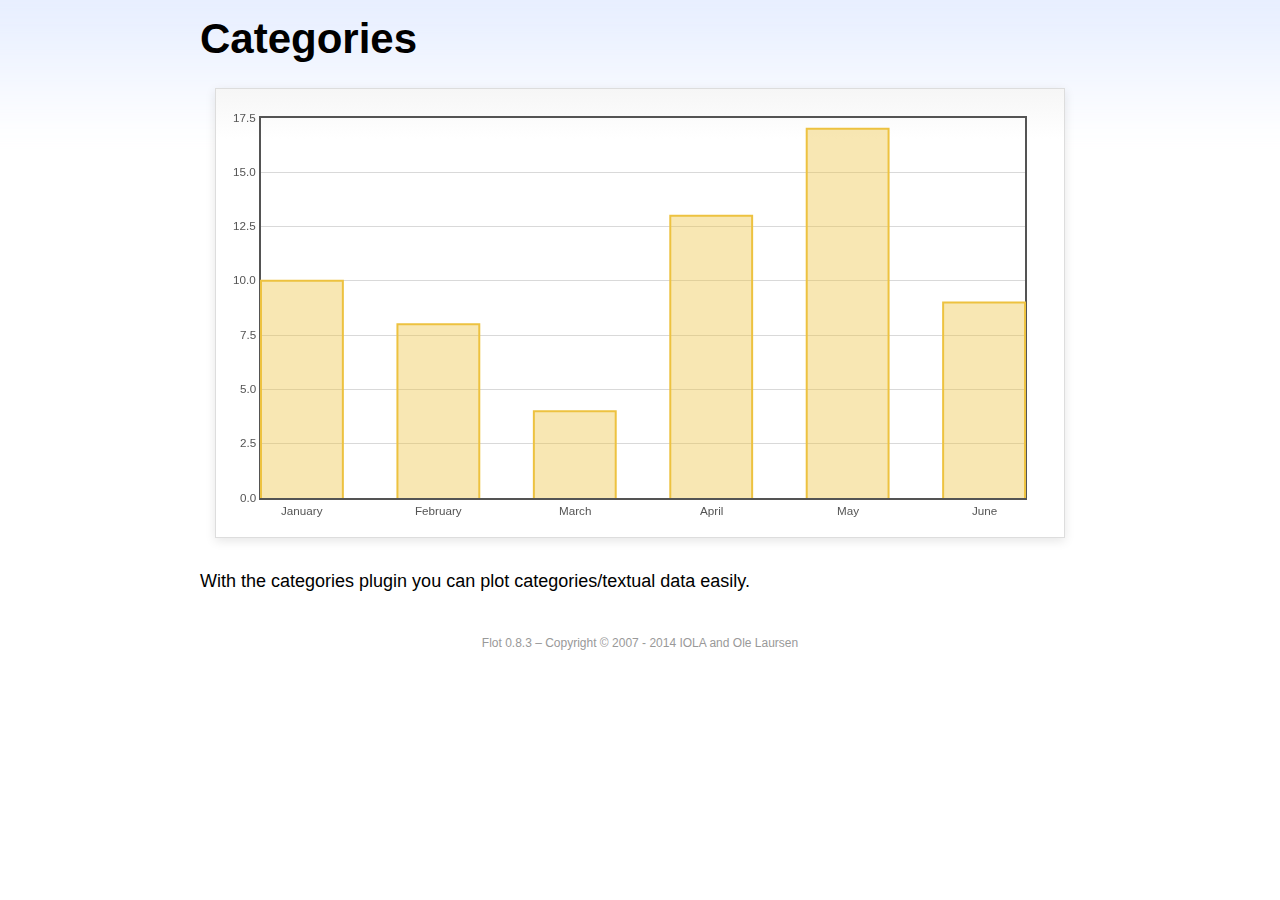
<file: timeschedule_analysis/templates/flot/examples/categories/index.html>
<!DOCTYPE html PUBLIC "-//W3C//DTD HTML 4.01//EN" "http://www.w3.org/TR/html4/strict.dtd">
<html>
<head>
	<meta http-equiv="Content-Type" content="text/html; charset=utf-8">
	<title>Flot Examples: Categories</title>
	<link href="../examples.css" rel="stylesheet" type="text/css">
	<!--[if lte IE 8]><script language="javascript" type="text/javascript" src="../../excanvas.min.js"></script><![endif]-->
	<script language="javascript" type="text/javascript" src="../../jquery.js"></script>
	<script language="javascript" type="text/javascript" src="../../jquery.flot.js"></script>
	<script language="javascript" type="text/javascript" src="../../jquery.flot.categories.js"></script>
	<script type="text/javascript">

	$(function() {

		var data = [ ["January", 10], ["February", 8], ["March", 4], ["April", 13], ["May", 17], ["June", 9] ];

		$.plot("#placeholder", [ data ], {
			series: {
				bars: {
					show: true,
					barWidth: 0.6,
					align: "center"
				}
			},
			xaxis: {
				mode: "categories",
				tickLength: 0
			}
		});

		// Add the Flot version string to the footer

		$("#footer").prepend("Flot " + $.plot.version + " &ndash; ");
	});

	</script>
</head>
<body>

	<div id="header">
		<h2>Categories</h2>
	</div>

	<div id="content">

		<div class="demo-container">
			<div id="placeholder" class="demo-placeholder"></div>
		</div>

		<p>With the categories plugin you can plot categories/textual data easily.</p>

	</div>

	<div id="footer">
		Copyright &copy; 2007 - 2014 IOLA and Ole Laursen
	</div>

</body>
</html>
</file>
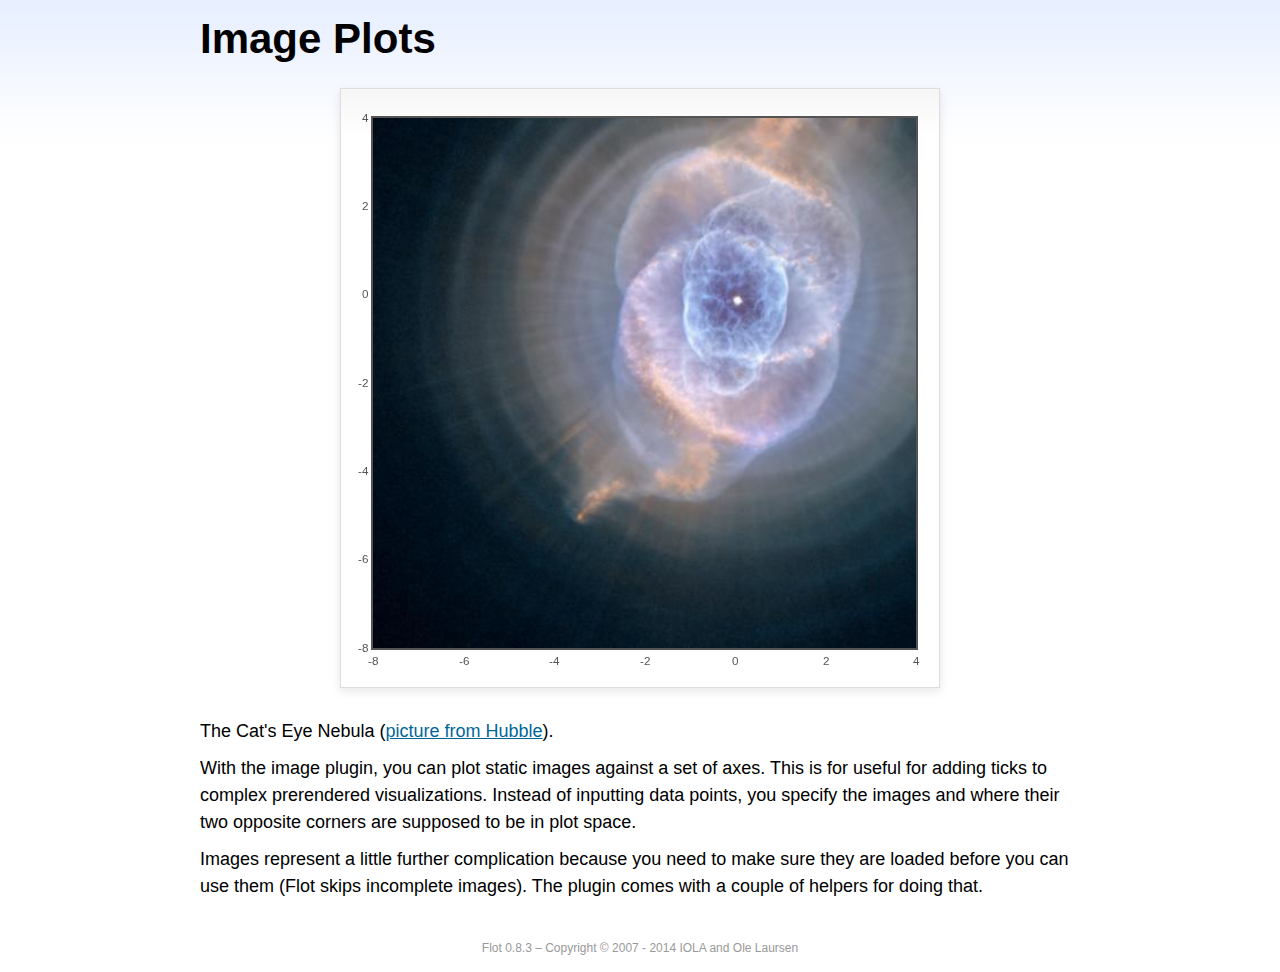
<file: timeschedule_analysis/templates/flot/examples/image/index.html>
<!DOCTYPE html PUBLIC "-//W3C//DTD HTML 4.01//EN" "http://www.w3.org/TR/html4/strict.dtd">
<html>
<head>
	<meta http-equiv="Content-Type" content="text/html; charset=utf-8">
	<title>Flot Examples: Image Plots</title>
	<link href="../examples.css" rel="stylesheet" type="text/css">
	<!--[if lte IE 8]><script language="javascript" type="text/javascript" src="../../excanvas.min.js"></script><![endif]-->
	<script language="javascript" type="text/javascript" src="../../jquery.js"></script>
	<script language="javascript" type="text/javascript" src="../../jquery.flot.js"></script>
	<script language="javascript" type="text/javascript" src="../../jquery.flot.image.js"></script>
	<script type="text/javascript">

	$(function() {

		var data = [[["hs-2004-27-a-large-web.jpg", -10, -10, 10, 10]]];

		var options = {
			series: {
				images: {
					show: true
				}
			},
			xaxis: {
				min: -8,
				max: 4
			},
			yaxis: {
				min: -8,
				max: 4
			}
		};

		$.plot.image.loadDataImages(data, options, function () {
			$.plot("#placeholder", data, options);
		});

		// Add the Flot version string to the footer

		$("#footer").prepend("Flot " + $.plot.version + " &ndash; ");
	});

	</script>
</head>
<body>

	<div id="header">
		<h2>Image Plots</h2>
	</div>

	<div id="content">

		<div class="demo-container" style="width:600px;height:600px;">
			<div id="placeholder" class="demo-placeholder"></div>
		</div>

		<p>The Cat's Eye Nebula (<a href="http://hubblesite.org/gallery/album/nebula/pr2004027a/">picture from Hubble</a>).</p>

		<p>With the image plugin, you can plot static images against a set of axes. This is for useful for adding ticks to complex prerendered visualizations. Instead of inputting data points, you specify the images and where their two opposite corners are supposed to be in plot space.</p>

		<p>Images represent a little further complication because you need to make sure they are loaded before you can use them (Flot skips incomplete images). The plugin comes with a couple of helpers for doing that.</p>

	</div>

	<div id="footer">
		Copyright &copy; 2007 - 2014 IOLA and Ole Laursen
	</div>

</body>
</html>
</file>
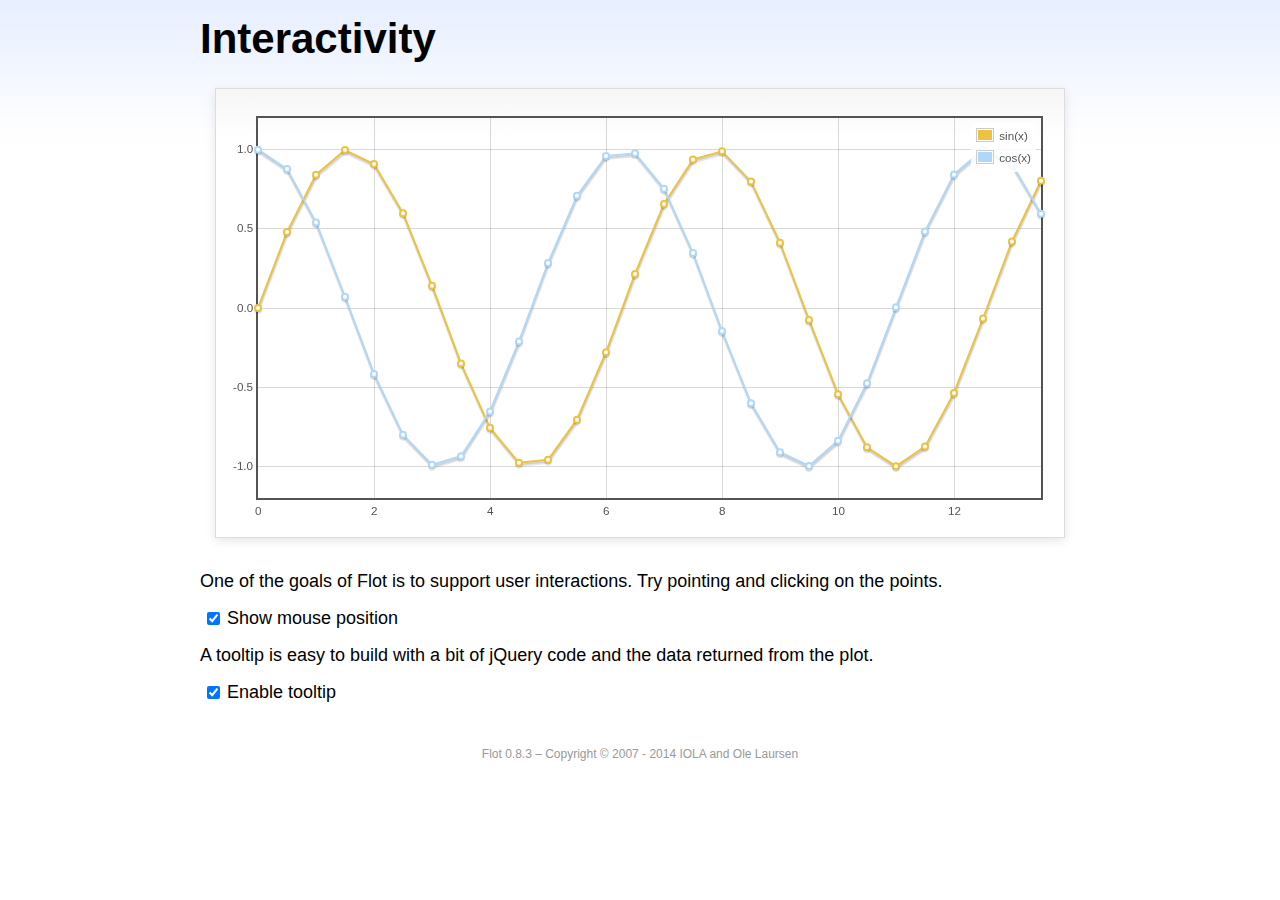
<file: timeschedule_analysis/templates/flot/examples/interacting/index.html>
<!DOCTYPE html PUBLIC "-//W3C//DTD HTML 4.01//EN" "http://www.w3.org/TR/html4/strict.dtd">
<html>
<head>
	<meta http-equiv="Content-Type" content="text/html; charset=utf-8">
	<title>Flot Examples: Interactivity</title>
	<link href="../examples.css" rel="stylesheet" type="text/css">
	<!--[if lte IE 8]><script language="javascript" type="text/javascript" src="../../excanvas.min.js"></script><![endif]-->
	<script language="javascript" type="text/javascript" src="../../jquery.js"></script>
	<script language="javascript" type="text/javascript" src="../../jquery.flot.js"></script>
	<script type="text/javascript">

	$(function() {

		var sin = [],
			cos = [];

		for (var i = 0; i < 14; i += 0.5) {
			sin.push([i, Math.sin(i)]);
			cos.push([i, Math.cos(i)]);
		}

		var plot = $.plot("#placeholder", [
			{ data: sin, label: "sin(x)"},
			{ data: cos, label: "cos(x)"}
		], {
			series: {
				lines: {
					show: true
				},
				points: {
					show: true
				}
			},
			grid: {
				hoverable: true,
				clickable: true
			},
			yaxis: {
				min: -1.2,
				max: 1.2
			}
		});

		$("<div id='tooltip'></div>").css({
			position: "absolute",
			display: "none",
			border: "1px solid #fdd",
			padding: "2px",
			"background-color": "#fee",
			opacity: 0.80
		}).appendTo("body");

		$("#placeholder").bind("plothover", function (event, pos, item) {

			if ($("#enablePosition:checked").length > 0) {
				var str = "(" + pos.x.toFixed(2) + ", " + pos.y.toFixed(2) + ")";
				$("#hoverdata").text(str);
			}

			if ($("#enableTooltip:checked").length > 0) {
				if (item) {
					var x = item.datapoint[0].toFixed(2),
						y = item.datapoint[1].toFixed(2);

					$("#tooltip").html(item.series.label + " of " + x + " = " + y)
						.css({top: item.pageY+5, left: item.pageX+5})
						.fadeIn(200);
				} else {
					$("#tooltip").hide();
				}
			}
		});

		$("#placeholder").bind("plotclick", function (event, pos, item) {
			if (item) {
				$("#clickdata").text(" - click point " + item.dataIndex + " in " + item.series.label);
				plot.highlight(item.series, item.datapoint);
			}
		});

		// Add the Flot version string to the footer

		$("#footer").prepend("Flot " + $.plot.version + " &ndash; ");
	});

	</script>
</head>
<body>
	<div id="header">
		<h2>Interactivity</h2>
	</div>

	<div id="content">

		<div class="demo-container">
			<div id="placeholder" class="demo-placeholder"></div>
		</div>

		<p>One of the goals of Flot is to support user interactions. Try pointing and clicking on the points.</p>

		<p>
			<label><input id="enablePosition" type="checkbox" checked="checked"></input>Show mouse position</label>
			<span id="hoverdata"></span>
			<span id="clickdata"></span>
		</p>

		<p>A tooltip is easy to build with a bit of jQuery code and the data returned from the plot.</p>

		<p><label><input id="enableTooltip" type="checkbox" checked="checked"></input>Enable tooltip</label></p>

	</div>

	<div id="footer">
		Copyright &copy; 2007 - 2014 IOLA and Ole Laursen
	</div>

</body>
</html>
</file>
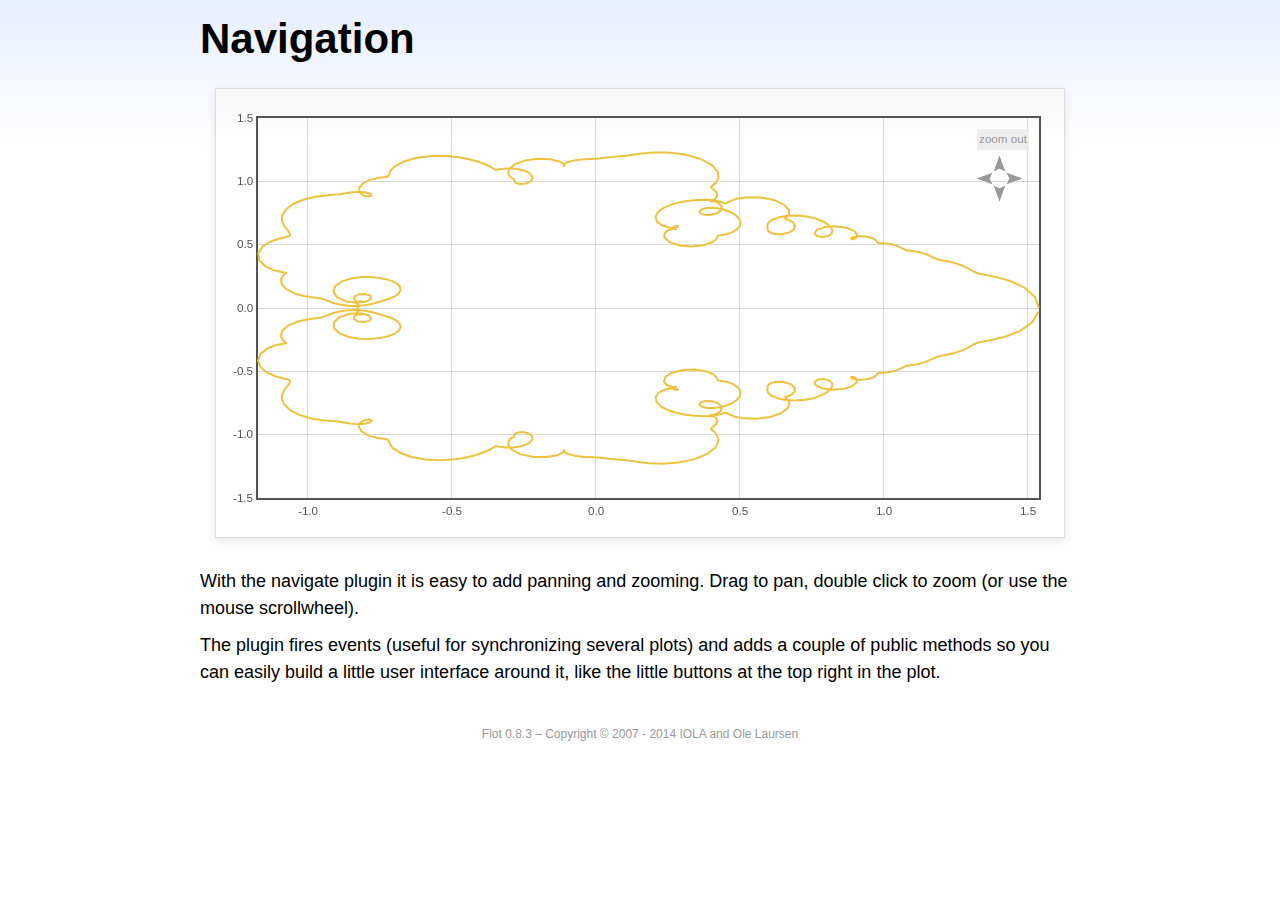
<file: timeschedule_analysis/templates/flot/examples/navigate/index.html>
<!DOCTYPE html PUBLIC "-//W3C//DTD HTML 4.01//EN" "http://www.w3.org/TR/html4/strict.dtd">
<html>
<head>
	<meta http-equiv="Content-Type" content="text/html; charset=utf-8">
	<title>Flot Examples: Navigation</title>
	<link href="../examples.css" rel="stylesheet" type="text/css">
	<style type="text/css">

	#placeholder .button {
		position: absolute;
		cursor: pointer;
	}

	#placeholder div.button {
		font-size: smaller;
		color: #999;
		background-color: #eee;
		padding: 2px;
	}
	.message {
		padding-left: 50px;
		font-size: smaller;
	}

	</style>
	<!--[if lte IE 8]><script language="javascript" type="text/javascript" src="../../excanvas.min.js"></script><![endif]-->
	<script language="javascript" type="text/javascript" src="../../jquery.js"></script>
	<script language="javascript" type="text/javascript" src="../../jquery.flot.js"></script>
	<script language="javascript" type="text/javascript" src="../../jquery.flot.navigate.js"></script>
	<script type="text/javascript">

	$(function() {

		// generate data set from a parametric function with a fractal look

		function sumf(f, t, m) {
			var res = 0;
			for (var i = 1; i < m; ++i) {
				res += f(i * i * t) / (i * i);
			}
			return res;
		}

		var d1 = [];
		for (var t = 0; t <= 2 * Math.PI; t += 0.01) {
			d1.push([sumf(Math.cos, t, 10), sumf(Math.sin, t, 10)]);
		}

		var data = [ d1 ],
			placeholder = $("#placeholder");

		var plot = $.plot(placeholder, data, {
			series: {
				lines: {
					show: true
				},
				shadowSize: 0
			},
			xaxis: {
				zoomRange: [0.1, 10],
				panRange: [-10, 10]
			},
			yaxis: {
				zoomRange: [0.1, 10],
				panRange: [-10, 10]
			},
			zoom: {
				interactive: true
			},
			pan: {
				interactive: true
			}
		});

		// show pan/zoom messages to illustrate events 

		placeholder.bind("plotpan", function (event, plot) {
			var axes = plot.getAxes();
			$(".message").html("Panning to x: "  + axes.xaxis.min.toFixed(2)
			+ " &ndash; " + axes.xaxis.max.toFixed(2)
			+ " and y: " + axes.yaxis.min.toFixed(2)
			+ " &ndash; " + axes.yaxis.max.toFixed(2));
		});

		placeholder.bind("plotzoom", function (event, plot) {
			var axes = plot.getAxes();
			$(".message").html("Zooming to x: "  + axes.xaxis.min.toFixed(2)
			+ " &ndash; " + axes.xaxis.max.toFixed(2)
			+ " and y: " + axes.yaxis.min.toFixed(2)
			+ " &ndash; " + axes.yaxis.max.toFixed(2));
		});

		// add zoom out button 

		$("<div class='button' style='right:20px;top:20px'>zoom out</div>")
			.appendTo(placeholder)
			.click(function (event) {
				event.preventDefault();
				plot.zoomOut();
			});

		// and add panning buttons

		// little helper for taking the repetitive work out of placing
		// panning arrows

		function addArrow(dir, right, top, offset) {
			$("<img class='button' src='arrow-" + dir + ".gif' style='right:" + right + "px;top:" + top + "px'>")
				.appendTo(placeholder)
				.click(function (e) {
					e.preventDefault();
					plot.pan(offset);
				});
		}

		addArrow("left", 55, 60, { left: -100 });
		addArrow("right", 25, 60, { left: 100 });
		addArrow("up", 40, 45, { top: -100 });
		addArrow("down", 40, 75, { top: 100 });

		// Add the Flot version string to the footer

		$("#footer").prepend("Flot " + $.plot.version + " &ndash; ");
	});

	</script>
</head>
<body>

	<div id="header">
		<h2>Navigation</h2>
	</div>

	<div id="content">

		<div class="demo-container">
			<div id="placeholder" class="demo-placeholder"></div>
		</div>

		<p class="message"></p>

		<p>With the navigate plugin it is easy to add panning and zooming. Drag to pan, double click to zoom (or use the mouse scrollwheel).</p>

		<p>The plugin fires events (useful for synchronizing several plots) and adds a couple of public methods so you can easily build a little user interface around it, like the little buttons at the top right in the plot.</p>

	</div>

	<div id="footer">
		Copyright &copy; 2007 - 2014 IOLA and Ole Laursen
	</div>

</body>
</html>
</file>
<file: timeschedule_analysis/templates/flot/examples/examples.css>
* {	padding: 0; margin: 0; vertical-align: top; }

body {
	background: url(background.png) repeat-x;
	font: 18px/1.5em "proxima-nova", Helvetica, Arial, sans-serif;
}

a {	color: #069; }
a:hover { color: #28b; }

h2 {
	margin-top: 15px;
	font: normal 32px "omnes-pro", Helvetica, Arial, sans-serif;
}

h3 {
	margin-left: 30px;
	font: normal 26px "omnes-pro", Helvetica, Arial, sans-serif;
	color: #666;
}

p {
	margin-top: 10px;
}

button {
	font-size: 18px;
	padding: 1px 7px;
}

input {
	font-size: 18px;
}

input[type=checkbox] {
	margin: 7px;
}

#header {
	position: relative;
	width: 900px;
	margin: auto;
}

#header h2 {
	margin-left: 10px;
	vertical-align: middle;
	font-size: 42px;
	font-weight: bold;
	text-decoration: none;
	color: #000;
}

#content {
	width: 880px;
	margin: 0 auto;
	padding: 10px;
}

#footer {
	margin-top: 25px;
	margin-bottom: 10px;
	text-align: center;
	font-size: 12px;
	color: #999;
}

.demo-container {
	box-sizing: border-box;
	width: 850px;
	height: 450px;
	padding: 20px 15px 15px 15px;
	margin: 15px auto 30px auto;
	border: 1px solid #ddd;
	background: #fff;
	background: linear-gradient(#f6f6f6 0, #fff 50px);
	background: -o-linear-gradient(#f6f6f6 0, #fff 50px);
	background: -ms-linear-gradient(#f6f6f6 0, #fff 50px);
	background: -moz-linear-gradient(#f6f6f6 0, #fff 50px);
	background: -webkit-linear-gradient(#f6f6f6 0, #fff 50px);
	box-shadow: 0 3px 10px rgba(0,0,0,0.15);
	-o-box-shadow: 0 3px 10px rgba(0,0,0,0.1);
	-ms-box-shadow: 0 3px 10px rgba(0,0,0,0.1);
	-moz-box-shadow: 0 3px 10px rgba(0,0,0,0.1);
	-webkit-box-shadow: 0 3px 10px rgba(0,0,0,0.1);
}

.demo-placeholder {
	width: 100%;
	height: 100%;
	font-size: 14px;
	line-height: 1.2em;
}

.legend table {
	border-spacing: 5px;
}
</file>
